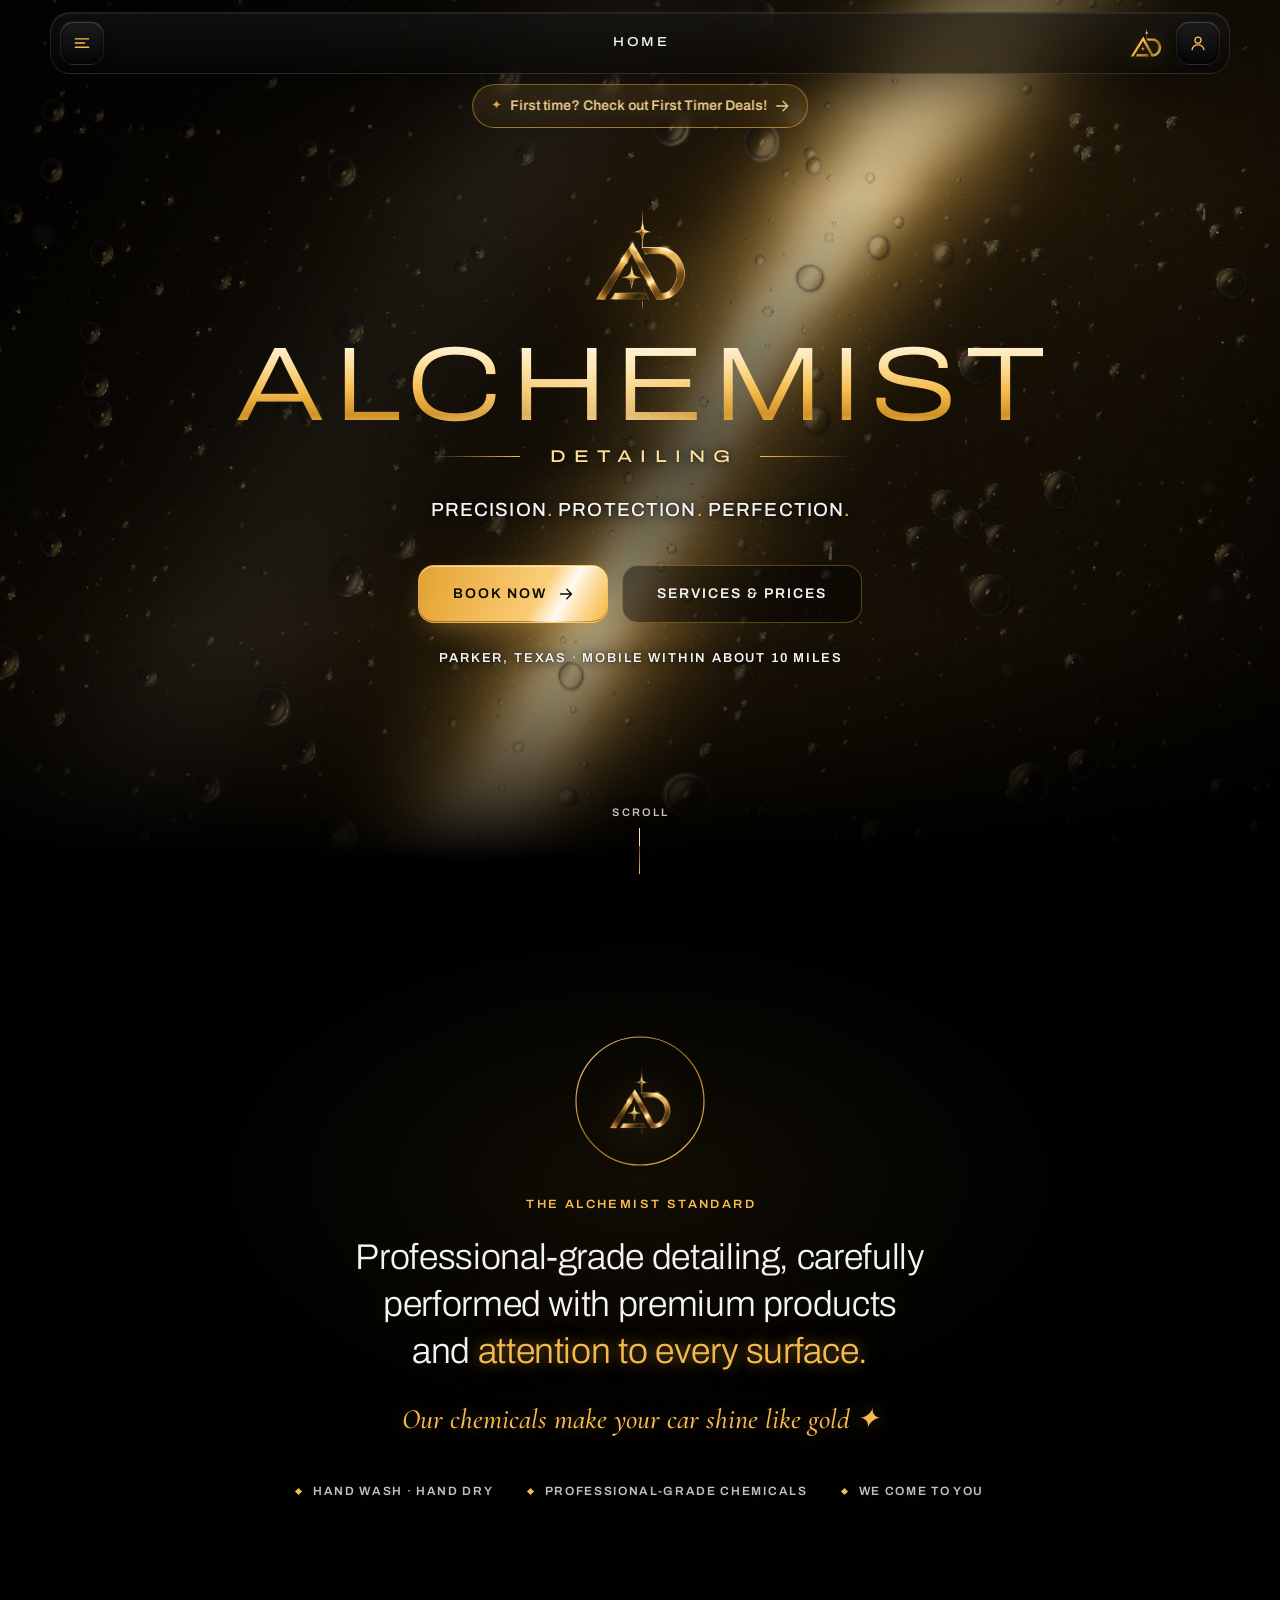
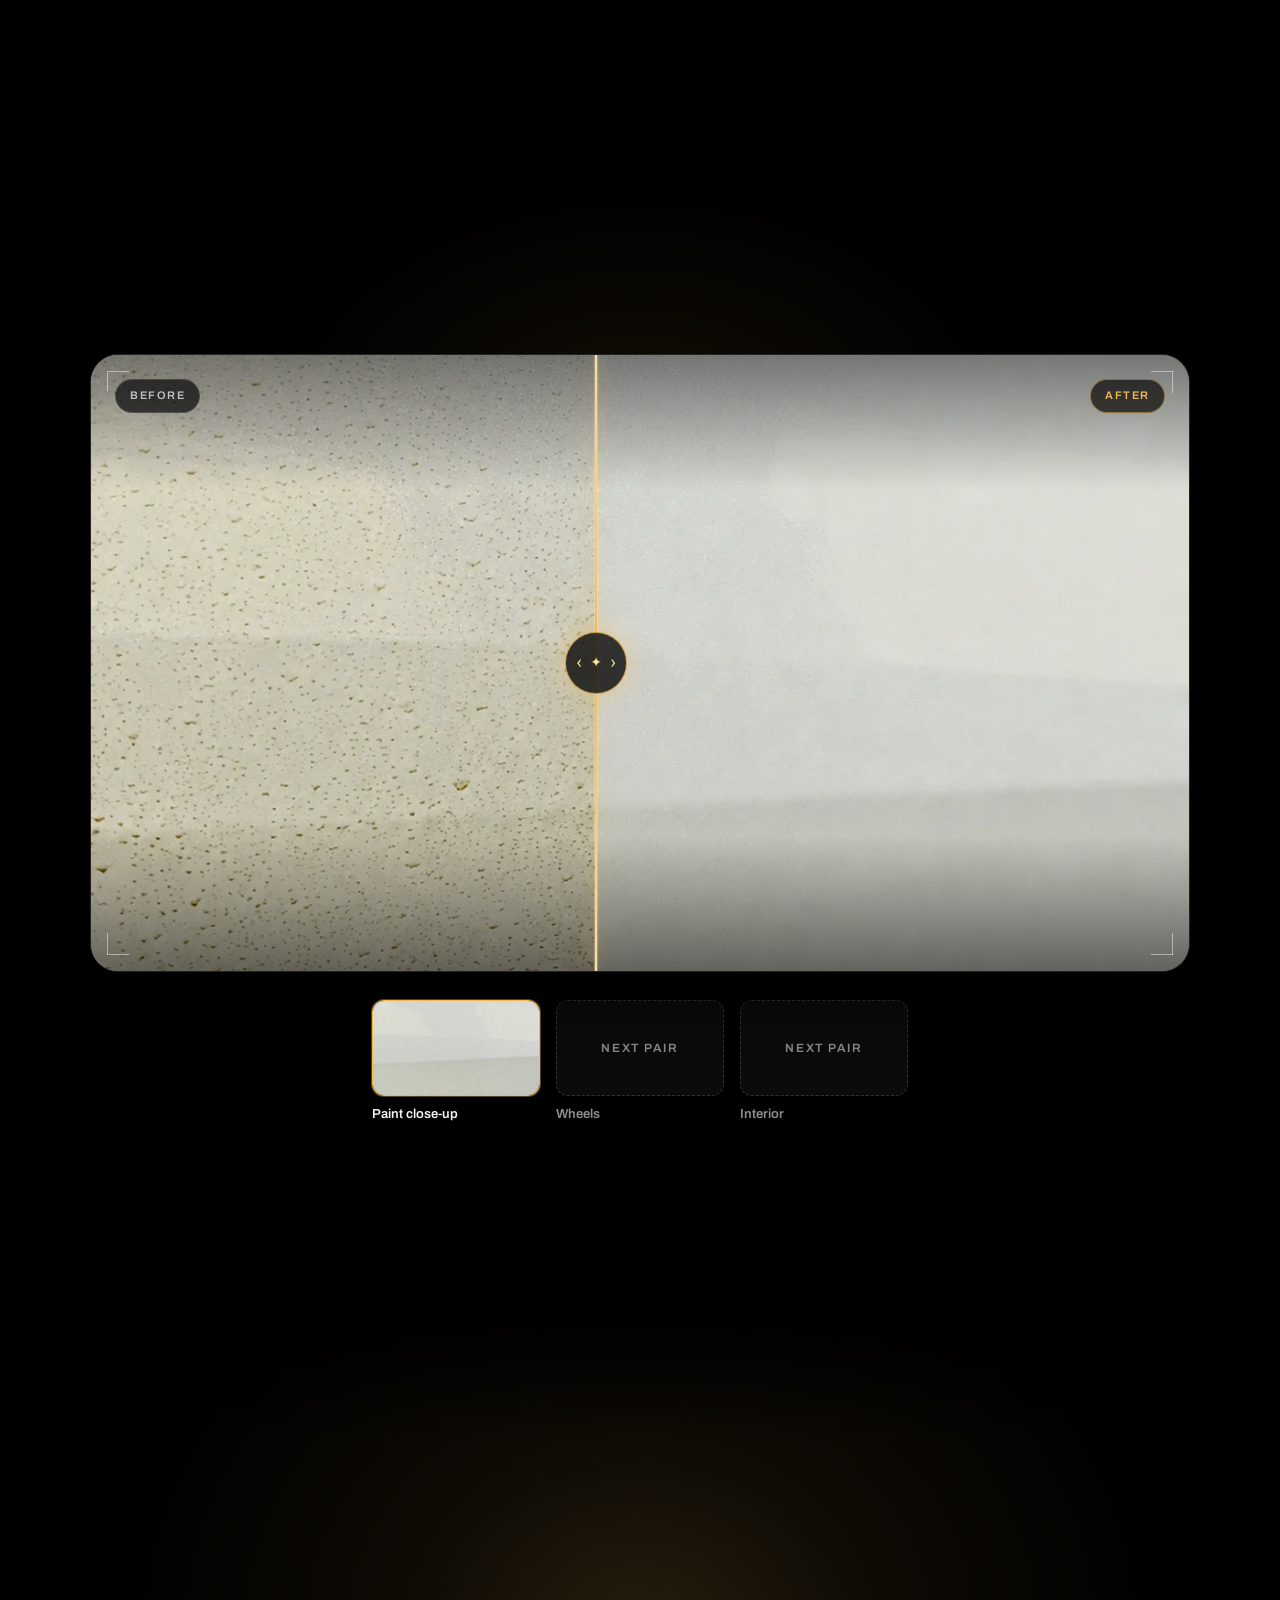
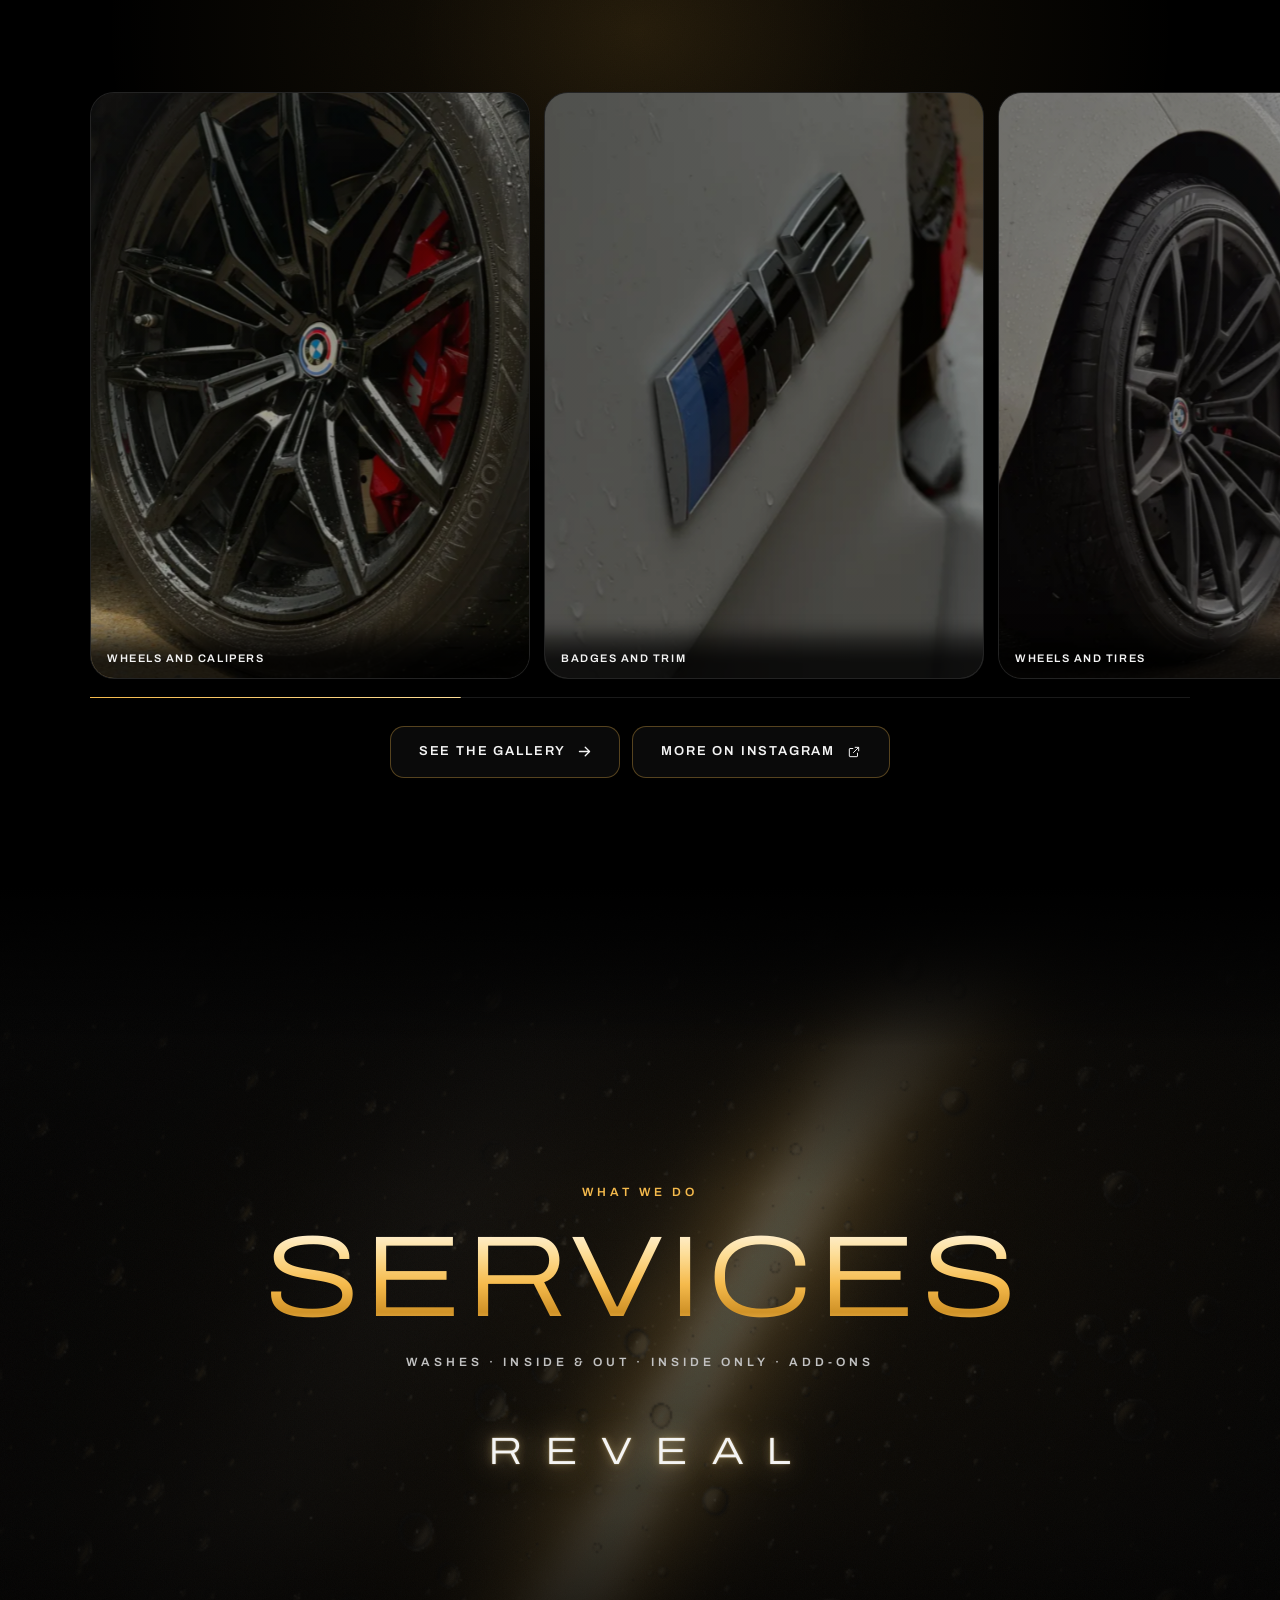
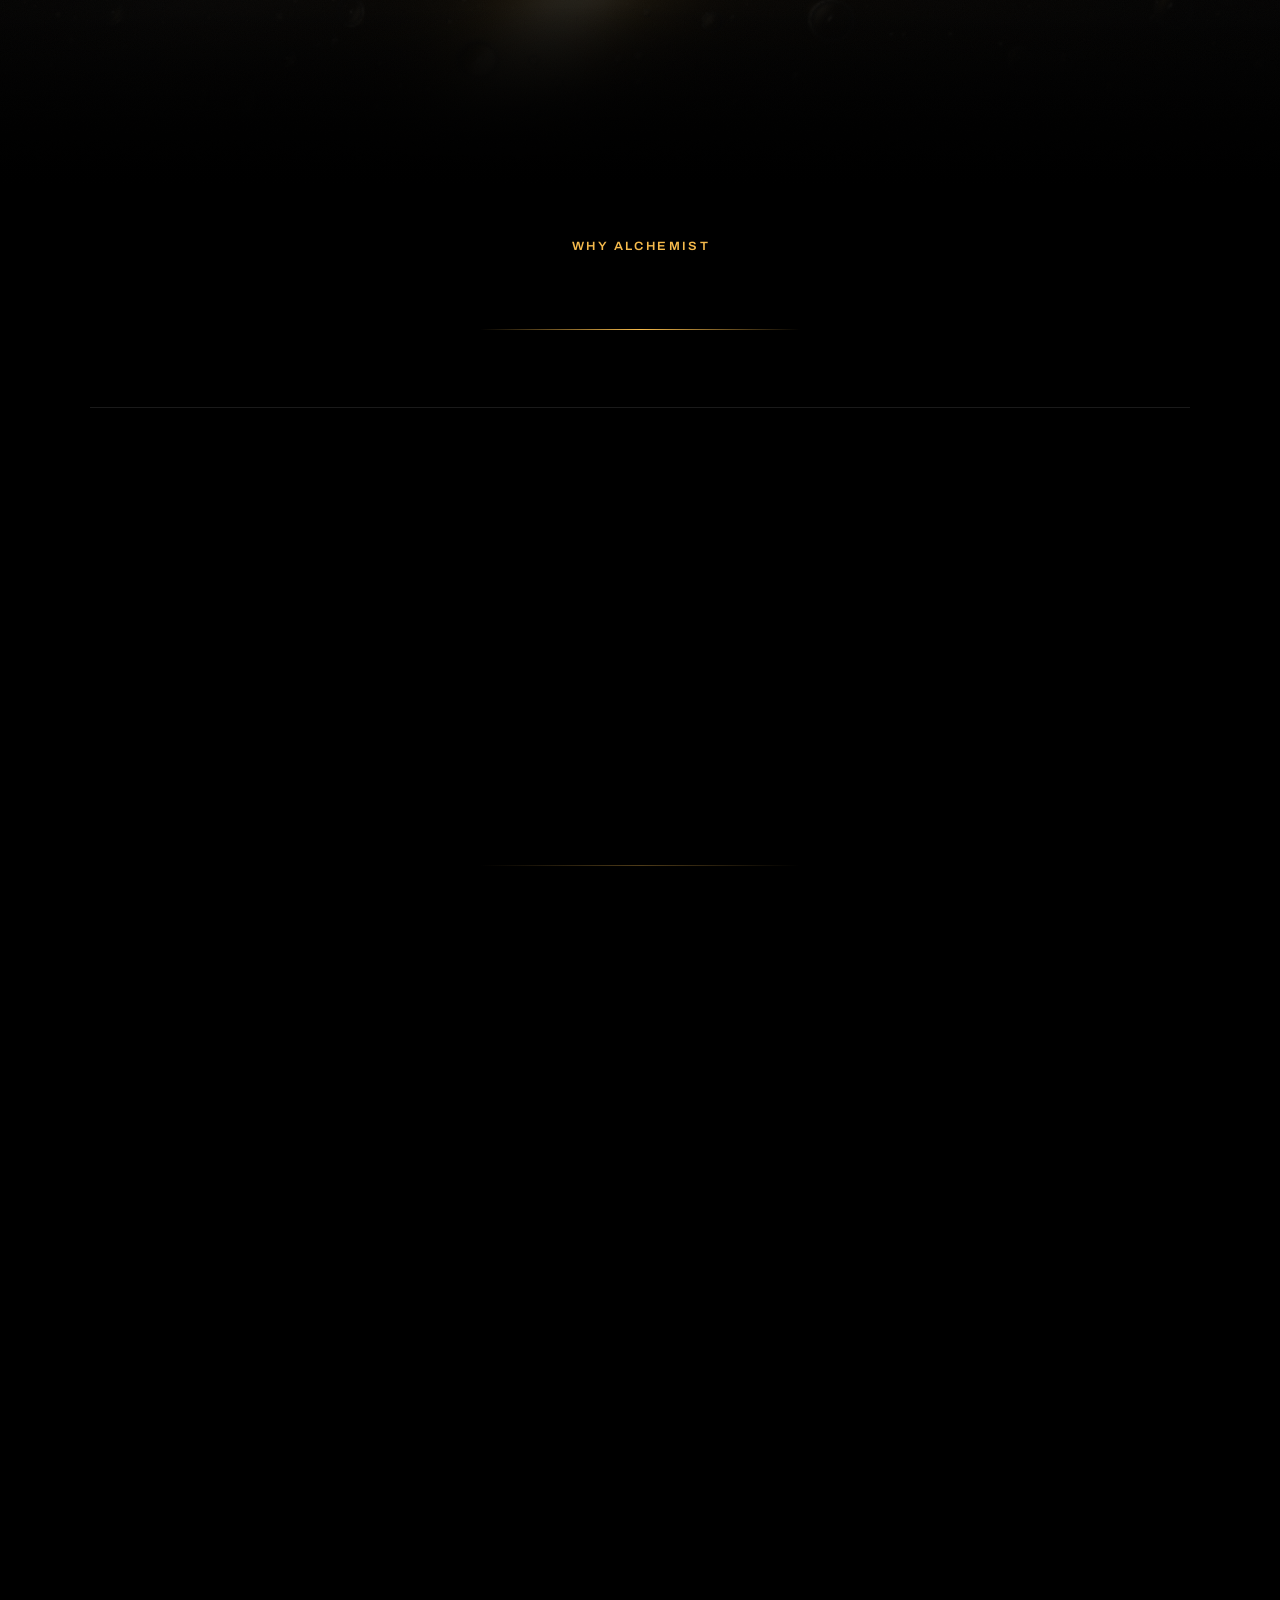
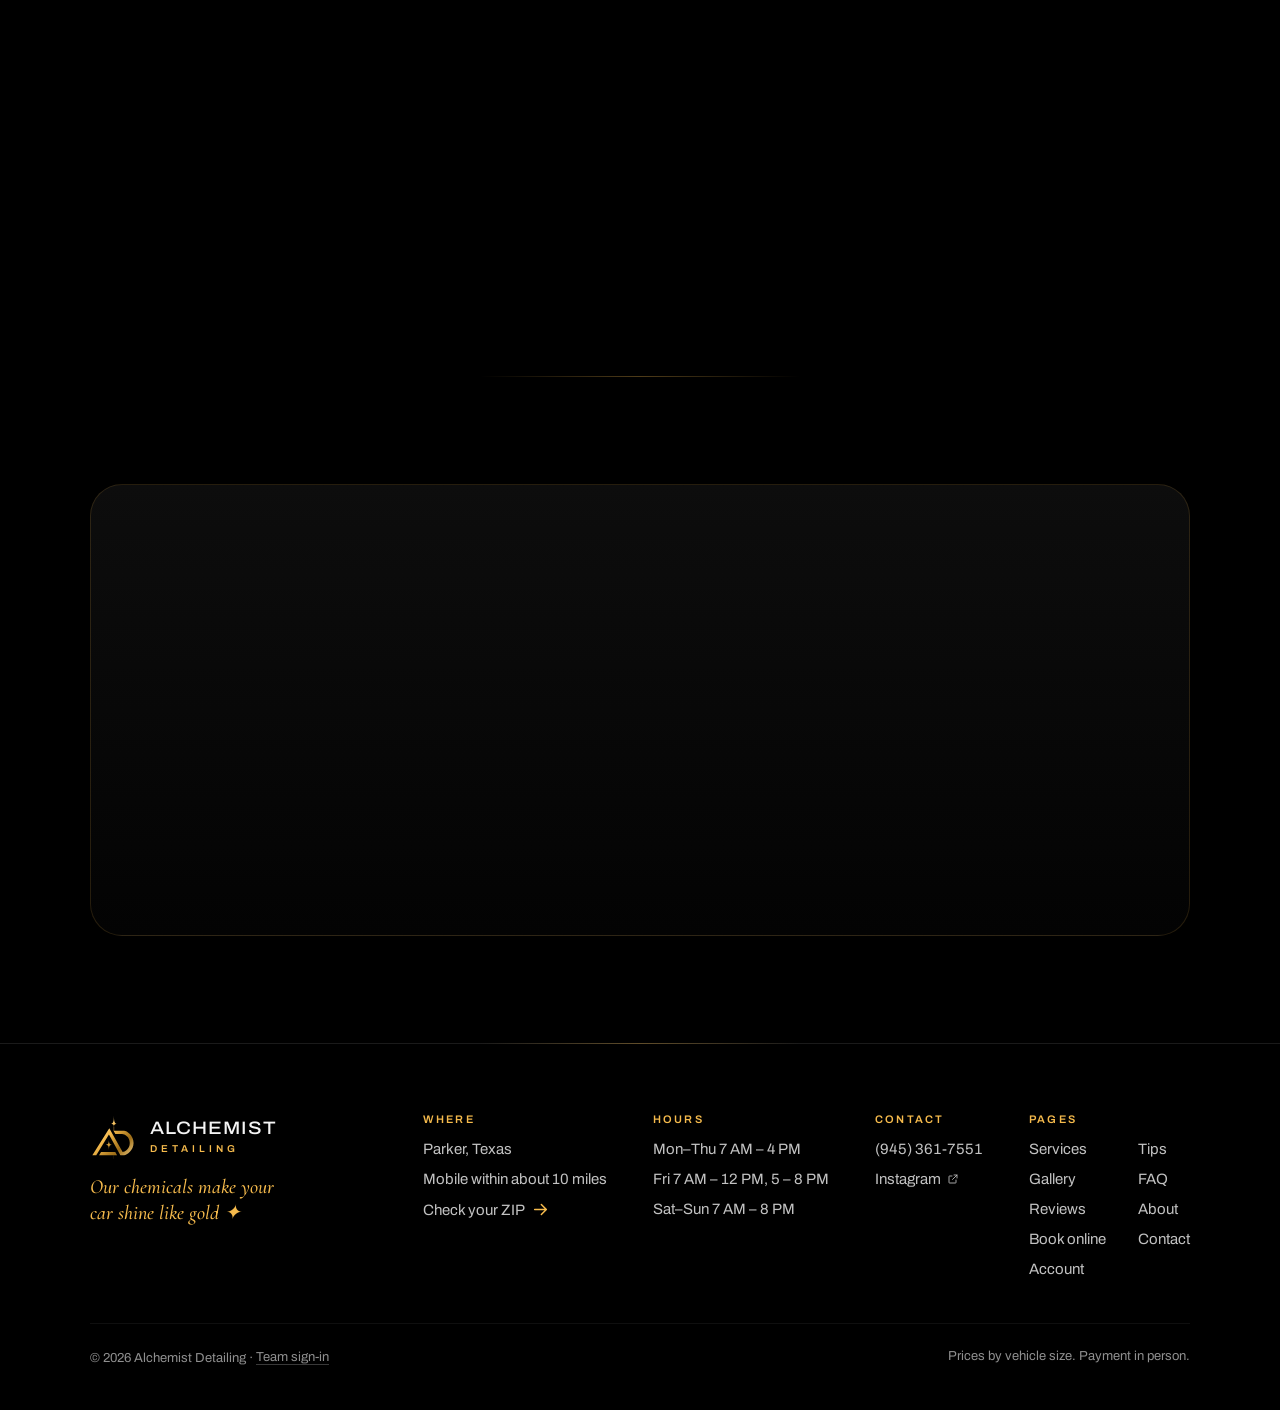
<file: site/index.html>
<!doctype html>
<html lang="en" class="no-js">
<head>
<meta charset="utf-8">
<meta name="viewport" content="width=device-width, initial-scale=1, viewport-fit=cover">
<!-- HEAD START -->
<title>Alchemist Detailing · Hand car detailing in Parker, Texas</title>
<meta name="description" content="Premium hand car detailing in Parker, Texas. Mobile within about 10 miles of Parker, or come to us.">
<link rel="preconnect" href="https://fonts.googleapis.com">
<link rel="preconnect" href="https://fonts.gstatic.com" crossorigin>
<link rel="stylesheet" href="https://fonts.googleapis.com/css2?family=Archivo:wdth,wght@100..125,300..700&family=Cormorant+Garamond:ital,wght@1,500&display=swap">
<!-- HEAD END -->
<meta name="color-scheme" content="dark light">
<meta name="theme-color" content="#000000">
<meta name="application-name" content="Alchemist Detailing">
<meta name="apple-mobile-web-app-title" content="Alchemist">
<link rel="canonical" href="https://thealchemistdetailing.com/">
<link rel="preconnect" href="https://efpzprranvgujkblnwdj.supabase.co" crossorigin>
<link rel="icon" href="favicon.ico" sizes="32x32">
<link rel="icon" href="icon.svg" type="image/svg+xml">
<link rel="apple-touch-icon" href="apple-touch-icon.png">
<link rel="manifest" href="site.webmanifest">
<meta property="og:type" content="website">
<meta property="og:site_name" content="Alchemist Detailing">
<meta property="og:locale" content="en_US">
<meta property="og:title" content="Alchemist Detailing · Hand car detailing in Parker, Texas">
<meta property="og:description" content="Premium hand car detailing in Parker, Texas. Mobile within about 10 miles of Parker, or come to us.">
<meta property="og:url" content="https://thealchemistdetailing.com/">
<meta property="og:image" content="https://thealchemistdetailing.com/img/og.jpg">
<meta property="og:image:width" content="1200">
<meta property="og:image:height" content="630">
<meta property="og:image:alt" content="Alchemist Detailing: gold monogram and wordmark on black">
<meta name="twitter:card" content="summary_large_image">
<meta name="twitter:title" content="Alchemist Detailing · Hand car detailing in Parker, Texas">
<meta name="twitter:description" content="Premium hand car detailing in Parker, Texas. Mobile within about 10 miles of Parker, or come to us.">
<meta name="twitter:image" content="https://thealchemistdetailing.com/img/og.jpg">
<meta name="twitter:image:alt" content="Alchemist Detailing: gold monogram and wordmark on black">
<script type="application/ld+json">
{
  "@context": "https://schema.org",
  "@type": ["AutoWash", "LocalBusiness"],
  "name": "Alchemist Detailing",
  "description": "Premium hand car detailing in Parker, Texas. Mobile within about 10 miles of Parker, or come to us.",
  "url": "https://thealchemistdetailing.com/",
  "telephone": "+1-945-361-7551",
  "image": "https://thealchemistdetailing.com/img/og.jpg",
  "logo": "https://thealchemistdetailing.com/icon-512.png",
  "priceRange": "$59.99 - $249.99",
  "address": { "@type": "PostalAddress", "addressLocality": "Parker", "addressRegion": "TX", "addressCountry": "US" },
  "areaServed": "Parker, Texas, and mobile within about 10 miles",
  "openingHoursSpecification": [
    { "@type": "OpeningHoursSpecification", "dayOfWeek": ["Monday", "Tuesday", "Wednesday", "Thursday"], "opens": "07:00", "closes": "16:00" },
    { "@type": "OpeningHoursSpecification", "dayOfWeek": "Friday", "opens": "07:00", "closes": "12:00" },
    { "@type": "OpeningHoursSpecification", "dayOfWeek": "Friday", "opens": "17:00", "closes": "20:00" },
    { "@type": "OpeningHoursSpecification", "dayOfWeek": ["Saturday", "Sunday"], "opens": "07:00", "closes": "20:00" }
  ],
  "sameAs": ["https://www.instagram.com/alchemy_details"]
}
</script>
<link rel="stylesheet" href="css/alchemist.css">
<script>/* before the first paint: scripts are on (the no-JS note goes), the saved light theme is applied (app.js keeps it from then on), a page opening at the top of Home or Services has its hero or header under the bar (html.top-dark, until app.js's observer answers), every address but the public domain (the test site, previews, a local copy) stays out of search, a page opened directly at another page than Home keeps Home and the bar's name unseen until app.js shows that page (html.deep; let go after 3s should no script run), and the hero intro (html.ready, normally app.js's two frames after the hero starts) is let go after 1.5s should a script be slow */(function(d,h){h.classList.remove('no-js');if(/^(services|book|appointments|reviews|tips|faq|about|contact|account|admin|team|gallery)$/.test(location.hash.slice(1).split('-')[0])){h.classList.add('deep');setTimeout(function(){h.classList.remove('deep')},3000)}try{if(localStorage.getItem('ad.theme')==='light'){h.setAttribute('data-theme','light');var m=d.querySelector('meta[name="theme-color"]');if(m)m.content='#f8f5ee'}}catch(e){}if(/^#?(home|services)?$/.test(location.hash))h.classList.add('top-dark');if(!/^(www\.)?thealchemistdetailing\.com$/.test(location.hostname)){var r=d.createElement('meta');r.name='robots';r.content='noindex,nofollow';d.head.appendChild(r)}setTimeout(function(){h.classList.add('ready')},1500)})(document,document.documentElement);</script>
</head>
<body>
<!-- BODY START -->
<a class="skip" href="#main">Skip to content</a>
<svg width="0" height="0" style="position:absolute" aria-hidden="true" focusable="false">
  <defs>
    <!-- the small mark's gold is the palette's (--gold-pale, --gold, --gold-deep, --gold-hi); light mode deepens the stops in the CSS -->
    <linearGradient id="adGold" x1="0" y1="0" x2="1" y2="1">
      <stop offset="0" stop-color="#fff6dc"/><stop offset=".42" stop-color="#f5ba4c"/><stop offset=".72" stop-color="#9c6c16"/><stop offset="1" stop-color="#fddd97"/>
    </linearGradient>
    <linearGradient id="ringGrad" x1="0" y1="0" x2="1" y2="1">
      <stop offset="0" stop-color="#fad07f"/><stop offset=".5" stop-color="#9c6c16"/><stop offset="1" stop-color="#f7c464"/>
    </linearGradient>
    <symbol id="ad-mark" viewBox="0 20 570 590">
      <path fill="url(#adGold)" d="M20.2 547.5 L237.6 201.5 L408.5 508.0 C433.8 508.0 500.0 473.5 500.0 393.0 C500.0 312.5 433.8 278.0 402.0 278.0 L315.0 278.0 L291.5 236.0 L427.0 236.0 C463.6 236.0 549.0 298.3 549.0 391.7 C549.0 485.2 463.6 547.5 427.0 547.5 L379.4 547.5 L232.8 282.0 L70.3 547.5 Z M131.5 508.0 L314.5 508.0 L336.5 547.5 L106.6 547.5 Z M297.0 36.0 C297.0 124.0 306.4 146.0 344.0 146.0 C306.4 146.0 297.0 155.2 297.0 192.0 C297.0 155.2 287.2 146.0 248.0 146.0 C287.2 146.0 297.0 124.0 297.0 36.0 Z M232.5 348.0 C232.5 401.6 242.8 415.0 284.0 415.0 C242.8 415.0 232.5 429.4 232.5 487.0 C232.5 429.4 221.8 415.0 179.0 415.0 C221.8 415.0 232.5 401.6 232.5 348.0 Z M294.6 180 L299.4 180 L299.4 238 L294.6 238 Z M295.6 553 L298.4 553 L297.6 596 L296.4 596 Z"/>
    </symbol>
  </defs>
</svg>

<header class="topbar" id="topbar">
  <div class="bar">
    <span class="bar-light" aria-hidden="true"><i></i></span>
    <div class="bar-left">
      <button class="icon-btn" id="menuBtn" type="button" aria-label="Open menu" aria-expanded="false" aria-controls="menu">
        <span class="ring"></span>
        <svg viewBox="0 0 24 24" width="20" height="20" aria-hidden="true"><path d="M4 7h16M4 12h11M4 17h16" fill="none" stroke="currentColor" stroke-width="1.7" stroke-linecap="round"/></svg>
      </button>
      <!-- Back (app.js): the page the visitor came from, at the place they left it; shown once the script runs -->
      <button class="icon-btn bar-back" id="barBack" type="button" hidden>
        <span class="ring"></span>
        <svg viewBox="0 0 24 24" width="16" height="16" aria-hidden="true"><path d="M19 12H5.5M11 6l-6 6 6 6" fill="none" stroke="currentColor" stroke-width="1.7" stroke-linecap="round" stroke-linejoin="round"/></svg>
        <span class="bar-back-word">Back</span>
      </button>
    </div>
    <div class="page-name" id="pageName" aria-live="polite"><span>Home</span></div>
    <div class="bar-right">
      <a class="brand-link" href="#home" aria-label="Alchemist Detailing home"><svg aria-hidden="true"><use href="#ad-mark"/></svg></a>
      <a class="icon-btn bar-acct" href="#account" aria-label="Your account">
        <span class="ring"></span>
        <svg viewBox="0 0 24 24" width="20" height="20" aria-hidden="true"><g fill="none" stroke="currentColor" stroke-width="1.6" stroke-linecap="round"><circle cx="12" cy="8.6" r="3.6"/><path d="M4.8 20c.9-3.8 3.7-5.8 7.2-5.8s6.3 2 7.2 5.8"/></g></svg>
      </a>
      <!-- a phone, upright or on its side: one tap calls (CSS: shown in the account icon's place). The menu's call
           drawing, its viewBox shifted so it sits in the button where the person icon sits in its own -->
      <a class="icon-btn bar-call" href="tel:+19453617551" aria-label="Call (945) 361-7551">
        <span class="ring"></span>
        <svg viewBox="-.25 -2.25 24 24" width="20" height="20" aria-hidden="true"><path d="M6.6 3.8l2.3-.4 1.6 3.9-1.8 1.3a11 11 0 0 0 4.7 4.7l1.3-1.8 3.9 1.6-.4 2.3a2 2 0 0 1-2 1.7A15.6 15.6 0 0 1 4.9 5.8a2 2 0 0 1 1.7-2z" fill="none" stroke="currentColor" stroke-width="1.6" stroke-linejoin="round"/></svg>
      </a>
    </div>
  </div>
</header>
<noscript><div class="nojs-note" role="note"><b>JavaScript is off in your browser.</b> The menu and online booking need it. You can still call <a href="tel:+19453617551" class="tnum">(945) 361-7551</a> to book.</div></noscript>

<div class="scrim" id="scrim"></div>
<div class="menu" id="menu" role="dialog" aria-modal="true" aria-label="Menu" aria-hidden="true">
  <div class="menu-head">
    <a class="menu-brand" href="#home"><svg aria-hidden="true"><use href="#ad-mark"/></svg><span><b>Alchemist</b><small>Detailing</small></span></a>
    <button class="icon-btn menu-close" id="menuClose" type="button" aria-label="Close menu">
      <span class="ring"></span>
      <svg viewBox="0 0 24 24" aria-hidden="true"><path d="M6 6l12 12M18 6L6 18" fill="none" stroke="currentColor" stroke-width="1.7" stroke-linecap="round"/></svg>
    </button>
  </div>
  <nav aria-label="Pages">
    <a href="#home" style="--i:0"><span>Home</span></a>
    <a href="#services" style="--i:1"><span>Services</span></a>
    <a href="#gallery" style="--i:2"><span>Gallery</span></a>
    <a href="#book" style="--i:3"><span>Book Now</span></a>
    <a href="#appointments" style="--i:4"><span>Appointments</span></a>
    <a href="#reviews" style="--i:5"><span>Reviews</span></a>
    <a href="#tips" style="--i:6"><span>Tips</span></a>
    <a href="#faq" style="--i:7"><span>FAQ</span></a>
    <a href="#about" style="--i:8"><span>About</span></a>
    <a href="#contact" style="--i:9"><span>Contact</span></a>
    <a href="#account" style="--i:10" class="sep"><span>Account</span></a>
    <a href="#team" style="--i:11" class="team-door" id="teamDoor" hidden><span>My jobs <small class="team-tag">Team</small></span></a>
  </nav>
  <div class="menu-foot" style="--i:11">
    <a class="btn btn-gold shine" href="#book">Book Now <span class="arrow" aria-hidden="true">→</span></a>
    <div class="menu-sub">
      <button class="theme-btn" id="themeBtn" type="button"><svg viewBox="0 0 24 24" width="16" height="16" aria-hidden="true"><g class="sun" fill="none" stroke="currentColor" stroke-width="1.5" stroke-linecap="round"><path d="M12 3v2M12 19v2M3 12h2M19 12h2M5.6 5.6l1.4 1.4M17 17l1.4 1.4M5.6 18.4L7 17M17 7l1.4-1.4"/><circle cx="12" cy="12" r="4"/></g><path class="moon" d="M14.6 3.4a8.2 8.2 0 1 0 6 12.1A7 7 0 0 1 14.6 3.4z" fill="none" stroke="currentColor" stroke-width="1.5" stroke-linejoin="round"/></svg><span>Light mode</span></button>
      <a class="call tnum" href="tel:+19453617551"><svg viewBox="0 0 24 24" width="16" height="16" aria-hidden="true"><path d="M6.6 3.8l2.3-.4 1.6 3.9-1.8 1.3a11 11 0 0 0 4.7 4.7l1.3-1.8 3.9 1.6-.4 2.3a2 2 0 0 1-2 1.7A15.6 15.6 0 0 1 4.9 5.8a2 2 0 0 1 1.7-2z" fill="none" stroke="currentColor" stroke-width="1.5" stroke-linejoin="round"/></svg>(945) 361-7551</a>
    </div>
    <a class="switch-side" id="switchSide" href="#admin-requests" aria-label="Switch sides, to Requests" hidden><svg viewBox="0 0 24 24" width="16" height="16" aria-hidden="true"><path d="M4 8h15M15.5 4.5L19 8l-3.5 3.5M20 16H5M8.5 12.5L5 16l3.5 3.5" fill="none" stroke="currentColor" stroke-width="1.5" stroke-linecap="round" stroke-linejoin="round"/></svg><span>Switch sides</span><small class="team-tag">Requests</small></a>
  </div>
</div>

<main id="main" tabindex="-1">

<!-- ================================================================ HOME -->
<div class="view" data-view="home">

  <section class="hero" id="top" aria-label="Alchemist Detailing">
    <canvas class="hero-gl" id="heroGl" aria-hidden="true"></canvas>
    <!-- the First Timer Deals' gold line, at the top (owner, Nov 18: "on the top"): placed over the hero, taking no room,
         shown by services.js only while get_first_visit_offer says the deals run -->
    <a class="deals-banner hero-deals" href="#services-deals" data-deals-banner hidden><span class="offer-mark" aria-hidden="true">✦</span><span>First time? Check out First Timer Deals!</span><span class="arrow" aria-hidden="true">→</span></a>
    <div class="hero-inner">
      <span class="hero-mono" data-in style="--d:0"><img class="hero-mark" src="img/mono-metallic.webp" alt="" width="547" height="601" fetchpriority="high"></span>
      <h1 data-in style="--d:140"><span class="l1 gold-text">Alchemist</span><span class="l2" data-in style="--d:1000">Detailing</span></h1>
      <p class="sub" data-in style="--d:1180">Precision<i>.</i> Protection<i>.</i> Perfection<i>.</i></p>
      <div class="actions" data-in style="--d:1200">
        <a class="btn btn-lg btn-gold shine" href="#book">Book Now <span class="arrow" aria-hidden="true">→</span></a>
        <a class="btn btn-lg btn-glass" href="#services" data-scroll="services">Services &amp; prices</a>
      </div>
      <p class="place" data-in style="--d:1360"><span>Parker, Texas</span> <span>Mobile within about 10 miles</span></p>
    </div>
    <a class="scroll-cue" href="#home" data-scroll="standard" aria-label="Scroll down" data-in style="--d:1540">Scroll<span></span></a>
  </section>

  <section class="section standard" id="standard">
    <div class="wrap">
      <div class="emblem" data-reveal>
        <svg class="circle" viewBox="0 0 132 132" aria-hidden="true"><circle cx="66" cy="66" r="64"/></svg>
        <img src="img/mono-metallic.webp" alt="" width="547" height="601">
      </div>
      <h2 class="eyebrow">The Alchemist Standard</h2>
      <p class="statement">Professional-grade detailing, carefully performed with premium products and <em>attention to every surface.</em></p>
      <p class="script">Our chemicals make your car shine like gold ✦</p>
      <div class="facts"><span>Hand wash · hand dry</span><span>Professional-grade chemicals</span><span>We come to you</span></div>
    </div>
  </section>

  <!-- Before and after, then our work, both above the services (the owner, Nov 28: "seen before the services"). gallery.js mounts the
       slider into #homeTmBox once the menu has answered; the section stays hidden until then (and on the live site it has
       a real before photo, so it shows). -->
  <section class="section home-tm" id="homeTm" hidden><div class="wrap" id="homeTmBox"></div></section>

  <section class="section work" id="work" aria-labelledby="workTitle">
    <div class="wrap">
      <div class="section-head">
        <p class="eyebrow">Our work</p>
        <h2 class="display" id="workTitle">Finished, up close</h2>
        <p>Real details. Every picture is ours.</p>
        <span class="rule" data-reveal></span>
        <div class="work-nav">
          <button class="icon-btn" id="workPrev" type="button" aria-label="Previous photos" aria-controls="workStrip"><span class="ring"></span><svg viewBox="0 0 24 24" aria-hidden="true"><path d="M14.5 6l-6 6 6 6" fill="none" stroke="currentColor" stroke-width="1.7" stroke-linecap="round" stroke-linejoin="round"/></svg></button>
          <button class="icon-btn" id="workNext" type="button" aria-label="Next photos" aria-controls="workStrip"><span class="ring"></span><svg viewBox="0 0 24 24" aria-hidden="true"><path d="M9.5 6l6 6-6 6" fill="none" stroke="currentColor" stroke-width="1.7" stroke-linecap="round" stroke-linejoin="round"/></svg></button>
        </div>
      </div>
    </div>
    <div class="work-strip" id="workStrip" role="list">
      <figure class="work-item" role="listitem" data-key="brake"><button class="work-btn" type="button" aria-label="Open photo: Wheels and calipers"><img src="img/work/brake-600.webp" srcset="img/work/brake-600.webp 600w, img/work/brake-1200.webp 1200w" sizes="(max-width: 720px) 72vw, 360px" alt="Cleaned black wheel with a red brake caliper" width="600" height="800" loading="lazy" decoding="async"></button><figcaption>Wheels and calipers</figcaption></figure>
      <figure class="work-item" role="listitem" data-key="badge"><button class="work-btn" type="button" aria-label="Open photo: Badges and trim"><img src="img/work/badge-600.webp" srcset="img/work/badge-600.webp 600w, img/work/badge-1200.webp 1200w" sizes="(max-width: 720px) 72vw, 360px" alt="M2 badge on wet white paint" width="600" height="800" loading="lazy" decoding="async"></button><figcaption>Badges and trim</figcaption></figure>
      <figure class="work-item" role="listitem" data-key="wheel"><button class="work-btn" type="button" aria-label="Open photo: Wheels and tires"><img src="img/work/wheel-600.webp" srcset="img/work/wheel-600.webp 600w, img/work/wheel-1200.webp 1200w" sizes="(max-width: 720px) 72vw, 360px" alt="Rear wheel and arch after cleaning" width="600" height="800" loading="lazy" decoding="async"></button><figcaption>Wheels and tires</figcaption></figure>
      <figure class="work-item" role="listitem" data-key="lip"><button class="work-btn" type="button" aria-label="Open photo: Carbon care"><img src="img/work/lip-600.webp" srcset="img/work/lip-600.webp 600w, img/work/lip-1200.webp 1200w" sizes="(max-width: 720px) 72vw, 360px" alt="Carbon-fibre front lip with water beading" width="600" height="800" loading="lazy" decoding="async"></button><figcaption>Carbon care</figcaption></figure>
      <figure class="work-item" role="listitem" data-key="side"><button class="work-btn" type="button" aria-label="Open photo: Every panel"><img src="img/work/side-600.webp" srcset="img/work/side-600.webp 600w, img/work/side-1200.webp 1200w" sizes="(max-width: 720px) 72vw, 360px" alt="Side skirt and carbon trim after a wash" width="600" height="800" loading="lazy" decoding="async"></button><figcaption>Every panel</figcaption></figure>
      <figure class="work-item" role="listitem" data-key="vent"><button class="work-btn" type="button" aria-label="Open photo: Beading on carbon"><img src="img/work/vent-600.webp" srcset="img/work/vent-600.webp 600w, img/work/vent-1200.webp 1200w" sizes="(max-width: 720px) 72vw, 360px" alt="Water beading on a carbon-fibre hood vent after a wash" width="600" height="800" loading="lazy" decoding="async"></button><figcaption>Beading on carbon</figcaption></figure>
      <figure class="work-item" role="listitem" data-key="front"><button class="work-btn" type="button" aria-label="Open photo: Exterior detail"><img src="img/work/front-600.webp" srcset="img/work/front-600.webp 600w, img/work/front-1200.webp 1200w" sizes="(max-width: 720px) 72vw, 360px" alt="Front of a white BMW M2 after an exterior detail" width="600" height="800" loading="lazy" decoding="async"></button><figcaption>Exterior detail</figcaption></figure>
      <figure class="work-item" role="listitem" data-key="mirror"><button class="work-btn" type="button" aria-label="Open photo: Water beading"><img src="img/work/mirror-600.webp" srcset="img/work/mirror-600.webp 600w, img/work/mirror-1200.webp 1200w" sizes="(max-width: 720px) 72vw, 360px" alt="Water beading on a side mirror" width="600" height="800" loading="lazy" decoding="async"></button><figcaption>Water beading</figcaption></figure>
    </div>
    <div class="wrap"><div class="work-progress" id="workProgress" aria-hidden="true"><i></i></div></div>
    <div class="wrap work-foot">
      <a class="btn btn-glass" href="#gallery">See the gallery <span class="arrow" aria-hidden="true">→</span></a>
      <a class="btn btn-glass" href="https://www.instagram.com/alchemy_details" target="_blank" rel="noopener" aria-label="More on Instagram (opens in a new tab)">More on Instagram <svg class="ext" viewBox="0 0 24 24" aria-hidden="true"><path d="M14 4h6v6M20 4l-9 9M18 14v5a1 1 0 0 1-1 1H5a1 1 0 0 1-1-1V7a1 1 0 0 1 1-1h5" fill="none" stroke="currentColor" stroke-width="1.7" stroke-linecap="round" stroke-linejoin="round"/></svg></a>
    </div>
  </section>

  <section class="wash" id="wash" aria-labelledby="svcTitle">
    <div class="wash-stage" id="washStage">
      <div class="floor" aria-hidden="true"></div>
      <canvas class="wash-bg" id="washBg" data-art="gloss" data-t="10.25" data-k="0.5" aria-hidden="true"></canvas>
      <div class="wash-shade" aria-hidden="true"></div>
      <div class="wash-title" id="washTitle">
        <p class="eyebrow" aria-hidden="true">What we do</p>
        <p class="display gold-text big" aria-hidden="true">Services</p>
        <p class="kinds" aria-hidden="true">Washes · Inside &amp; out · Inside only · Add-ons</p>
        <!-- a press plays the wash (foam.js); without WebGL, without JavaScript or under less motion this is not shown and the services are simply there -->
        <button class="reveal-btn" id="revealBtn" type="button"><canvas class="reveal-dust" id="revealDust" aria-hidden="true"></canvas><span class="reveal-word">Reveal<span class="sr-only"> the services</span></span></button>
      </div>
      <div class="wash-services" id="washServices">
        <div class="wrap" id="svcWrap">
          <div class="svc-head" data-enter="head">
            <div><p class="eyebrow">Services</p><h2 class="display" id="svcTitle">Choose your finish</h2></div>
            <p><span class="lead-s">Professional-grade products, finished by hand.</span> <span class="lead-s">Priced by size: <span data-size-name="short">Car</span> shown.</span></p>
          </div>
          <div class="svc-grid">
            <a class="svc-card" data-enter="up" href="#services-exterior">
              <img class="photo" src="img/work/card-exterior.webp" alt="" width="720" height="960" loading="lazy" decoding="async">
              <span class="au-band" aria-hidden="true"></span>
              <svg class="icon" viewBox="0 0 24 24" aria-hidden="true"><g fill="none" stroke="currentColor" stroke-width="1.3" stroke-linecap="round" stroke-linejoin="round"><path d="M12 3.5c3.2 4.1 5.5 7.3 5.5 10.2a5.5 5.5 0 0 1-11 0C6.5 10.8 8.8 7.6 12 3.5z"/><path d="M9.4 14.2a2.7 2.7 0 0 0 2.6 2.6"/></g></svg>
              <span class="kind">Washes</span>
              <span class="from"><span data-size-name="short">Car</span> <span class="price tnum" data-price="basic_wash">$59.99</span></span>
              <p class="desc">Basic Wash or Hand Wash: foam, a two-bucket hand wash and a hand dry.</p>
              <span class="go"><span>Explore<span class="go-k"> Washes</span></span><span class="arrow" aria-hidden="true">→</span></span>
            </a>
            <a class="svc-card" data-enter="side" href="#services-interior">
              <canvas class="art" data-art="leather" data-t="10.6" data-k="1" aria-hidden="true"></canvas>
              <span class="au-band" aria-hidden="true"></span>
              <svg class="icon" viewBox="0 0 24 24" aria-hidden="true"><g fill="none" stroke="currentColor" stroke-width="1.3" stroke-linecap="round" stroke-linejoin="round"><path d="M8 3.5h5.5a1.5 1.5 0 0 1 1.5 1.6l-.6 7.4H9.3L7.4 5.3A1.5 1.5 0 0 1 8 3.5z"/><path d="M8.6 12.5h8.1a1.6 1.6 0 0 1 1.5 2.1l-.9 2.9H8.2l-1.1-3.1a1.4 1.4 0 0 1 1.5-1.9z"/><path d="M9 17.5l-1 3M16.3 17.5l1 3"/></g></svg>
              <span class="kind">Inside only</span>
              <span class="from"><span data-size-name="short">Car</span> <span class="price tnum" data-price="interior_clean">$75</span></span>
              <p class="desc">Vacuum, wipe-down and glass. The Interior Detail adds shampoo, steam and leather care.</p>
              <span class="go"><span>Explore<span class="go-k"> Inside only</span></span><span class="arrow" aria-hidden="true">→</span></span>
            </a>
            <a class="svc-card" data-enter="grow" href="#services-bundles">
              <img class="photo" src="img/work/card-bundles.webp" alt="" width="720" height="960" loading="lazy" decoding="async">
              <span class="au-band" aria-hidden="true"></span>
              <svg class="icon" viewBox="0 0 24 24" aria-hidden="true"><g fill="none" stroke="currentColor" stroke-width="1.3" stroke-linecap="round" stroke-linejoin="round"><path d="M12 3.8l8.2 4.4L12 12.6 3.8 8.2z"/><path d="M3.8 12.1L12 16.5l8.2-4.4"/><path d="M3.8 16L12 20.4l8.2-4.4"/></g></svg>
              <span class="kind">Inside &amp; out</span>
              <span class="from"><span data-size-name="short">Car</span> <span class="price tnum" data-price="inside_out">$114.99</span></span>
              <p class="desc">The wash and the inside together, for less than booking them apart.</p>
              <span class="go"><span>Explore<span class="go-k"> Inside &amp; out</span></span><span class="arrow" aria-hidden="true">→</span></span>
            </a>
            <a class="svc-card" data-enter="fade" href="#services-protection">
              <img class="photo" src="img/work/card-protection.webp" alt="" width="720" height="960" loading="lazy" decoding="async">
              <span class="au-band" aria-hidden="true"></span>
              <svg class="icon" viewBox="0 0 24 24" aria-hidden="true"><g fill="none" stroke="currentColor" stroke-width="1.3" stroke-linecap="round" stroke-linejoin="round"><path d="M12 3.3l7 2.6v5.4c0 4.6-3 8.1-7 9.5-4-1.4-7-4.9-7-9.5V5.9z"/><path d="M8.8 12.2l2.2 2.2 4.3-4.6"/></g></svg>
              <span class="kind">Add-ons</span>
              <span class="from"><span class="price tnum" data-price="film_care">$15</span> to <span class="price tnum" data-price="engine_bay">$50</span></span>
              <span class="svc-with">Added to a service</span>
              <p class="desc">Wheels and tire shine, gloss wax foam, engine bay, film care, leather care, stains.</p>
              <span class="go"><span>Explore<span class="go-k"> Add-ons</span></span><span class="arrow" aria-hidden="true">→</span></span>
            </a>
          </div>
          <p class="svc-note" data-enter="note">Launch prices while we earn our first reviews. We come to you or you come to us: the same price.</p>
        </div>
      </div>
      <div class="cannon" id="cannon" aria-hidden="true">
        <img src="img/cannon.webp" alt="" width="1400" height="738" loading="lazy" fetchpriority="low" decoding="async">
        <i id="nozTip" style="left: 99.4%; top: 8.4%"></i><i id="nozBack" style="left: 70%; top: 8.4%"></i>
      </div>
      <canvas class="foam-gl" id="foamGl" aria-hidden="true"></canvas>
    </div>
  </section>

  <section class="section why" id="why">
    <div class="wrap">
      <div class="section-head">
        <p class="eyebrow">Why Alchemist</p>
        <h2 class="display">Done properly, by hand</h2>
        <div class="rule" data-reveal></div>
      </div>
      <div class="why-grid">
        <div class="why-item">
          <svg viewBox="0 0 24 24" aria-hidden="true"><g fill="none" stroke="currentColor" stroke-width="1.3" stroke-linecap="round" stroke-linejoin="round"><path pathLength="1" d="M12 21s-6.5-5.8-6.5-11a6.5 6.5 0 0 1 13 0c0 5.2-6.5 11-6.5 11z"/><path pathLength="1" d="M14.4 10a2.4 2.4 0 1 1-4.8 0a2.4 2.4 0 1 1 4.8 0z"/></g></svg>
          <h3>We come to you</h3>
          <p>Mobile detailing within about 10 miles of Parker, or bring your car to us in Parker. For mobile service, we use your outdoor water faucet and a power outlet.</p>
        </div>
        <div class="why-item">
          <svg viewBox="0 0 24 24" aria-hidden="true"><g fill="none" stroke="currentColor" stroke-width="1.3" stroke-linecap="round" stroke-linejoin="round"><path pathLength="1" d="M9.5 3.5h5M10.5 3.5v5.2L5.6 17.4a2.2 2.2 0 0 0 1.9 3.1h9a2.2 2.2 0 0 0 1.9-3.1l-4.9-8.7V3.5"/><path pathLength="1" d="M7.8 14.5h8.4"/></g></svg>
          <h3>Professional products</h3>
          <p>Koch-Chemie Green Star and Gentle Snow Foam for the wash, Pol Star on plastics and leather, Gummifix on door seals, and a sealant foam in the Full Detail.</p>
        </div>
        <div class="why-item">
          <svg viewBox="0 0 24 24" aria-hidden="true"><g fill="none" stroke="currentColor" stroke-width="1.3" stroke-linecap="round" stroke-linejoin="round"><path pathLength="1" d="M3.8 12.6V4.8a1 1 0 0 1 1-1h7.8l7.6 7.6a1.4 1.4 0 0 1 0 2l-6.8 6.8a1.4 1.4 0 0 1-2 0z"/><path pathLength="1" d="M9.8 8.3a1.5 1.5 0 1 1-3 0a1.5 1.5 0 1 1 3 0z"/></g></svg>
          <h3>Clear prices</h3>
          <p>Prices go by the size of your vehicle, the same whether we come to you or you come to us. For a van, an unusual vehicle or extra work, we tell you the price first.</p>
        </div>
        <div class="why-item">
          <svg viewBox="0 0 24 24" aria-hidden="true"><g fill="none" stroke="currentColor" stroke-width="1.3" stroke-linecap="round" stroke-linejoin="round"><path pathLength="1" d="M5.2 5.5h13.6a2.2 2.2 0 0 1 2.2 2.2v8.6a2.2 2.2 0 0 1-2.2 2.2H5.2A2.2 2.2 0 0 1 3 16.3V7.7a2.2 2.2 0 0 1 2.2-2.2z"/><path pathLength="1" d="M3 9.5h18M6.5 14.5h4"/></g></svg>
          <h3>Nothing to pay online</h3>
          <p>Request a time online and we confirm it with you. You pay in person after your detail: card, Apple Pay or tap to pay, cash, or Zelle.</p>
        </div>
      </div>
      <a class="note-link why-more" href="#faq">More in the FAQ <span class="arrow" aria-hidden="true">→</span></a>
    </div>
  </section>

  <!-- the featured review: one approved review from a real customer (reviews.js); empty and hidden until the first is approved -->
  <section class="section featured" id="featured" aria-labelledby="featuredTitle" hidden></section>

  <!-- two doorways in the owner's approved words (content.js): the first tip and who we are -->
  <section class="section doors" id="doors" aria-label="Car care and our story" hidden><div class="wrap door-grid"></div></section>

  <section class="section how" id="how">
    <div class="wrap">
      <div class="section-head">
        <p class="eyebrow">How booking works</p>
        <h2 class="display">Four steps to a&nbsp;booked detail</h2>
        <div class="rule" data-reveal></div>
      </div>
      <!-- the booking form's own order (owner, Nov 18: the service first, the date second, then the rest; doc 54) -->
      <ol class="steps" data-reveal>
        <li class="step"><span class="n">01</span><h3>Choose your service</h3><p>Your vehicle’s size, where (we come to you within about 10 miles of Parker, or you come to us) and the service. See the price as you go.</p><a class="note-link step-link" href="#contact-zip">Check your ZIP <span class="arrow" aria-hidden="true">→</span></a></li>
        <li class="step"><span class="n">02</span><h3>Pick a day and time</h3><p>Choose an open start time, from tomorrow up to 60 days ahead.</p></li>
        <li class="step"><span class="n">03</span><h3>Tell us about you and the car</h3><p>Your name, a phone number we can reach, and the car.</p></li>
        <li class="step"><span class="n">04</span><h3>We confirm</h3><p>Your time is held for 24 hours while we review your request and confirm it.</p></li>
      </ol>
    </div>
  </section>

  <section class="section cta" id="cta">
    <div class="cta-band">
      <canvas class="bead-bg" data-art="beads" data-t="97.5" data-k=".5" aria-hidden="true"></canvas>
      <p class="eyebrow">Ready when you are</p>
      <h2 class="display gold-text">Shine like gold</h2>
      <p>Request a time online, or call us at <span class="tnum">(945) 361-7551</span>.</p>
      <div class="actions">
        <a class="btn btn-lg btn-gold shine" href="#book">Book Now <span class="arrow" aria-hidden="true">→</span></a>
        <a class="btn btn-lg btn-glass" href="tel:+19453617551"><svg class="tel-mark" viewBox="0 0 24 24" aria-hidden="true"><path d="M6.6 3.8l2.3-.4 1.6 3.9-1.8 1.3a11 11 0 0 0 4.7 4.7l1.3-1.8 3.9 1.6-.4 2.3a2 2 0 0 1-2 1.7A15.6 15.6 0 0 1 4.9 5.8a2 2 0 0 1 1.7-2z" fill="none" stroke="currentColor" stroke-width="1.7" stroke-linejoin="round"/></svg><span>Call <span class="tnum">(945) 361-7551</span></span></a>
      </div>
    </div>
  </section>

</div>

<!-- ================================================================ SERVICES -->
<div class="view" data-view="services" hidden>
  <section class="svc-top">
    <img class="top-photo" src="img/work/vent-1200.webp" srcset="img/work/vent-600.webp 600w, img/work/vent-1200.webp 1200w, img/work/vent-1800.webp 1800w, img/work/vent-2400.webp 2400w" sizes="100vw" alt="" width="1200" height="1600" loading="lazy" decoding="async">
    <div class="wrap page-head">
      <a class="deals-banner" href="#services-deals" data-deals-banner hidden><span class="offer-mark" aria-hidden="true">✦</span><span>First time? Check out First Timer Deals!</span><span class="arrow" aria-hidden="true">→</span></a>
      <p class="eyebrow">Services</p>
      <h1 class="display gold-text">The Menu</h1>
      <p><span class="lead-s">Professional-grade products, finished by hand.</span> <span class="lead-s">Priced by the size of your vehicle, and you pay in person.</span></p>
      <span class="rule" data-reveal></span>
    </div>
  </section>
  <!-- the chapter bar: the four groups, docked at the header's foot, then held under the top bar (app.js marks the group
       on the screen with one gold line, and slides the bar away on the way down and back on the way up) -->
  <nav class="svc-jump" id="svcJump" aria-label="Service groups">
    <div class="svc-jump-row">
      <a href="#services-exterior" data-group="svc-exterior"><span class="no tnum" aria-hidden="true">01</span>Washes</a><a href="#services-bundles" data-group="svc-bundles"><span class="no tnum" aria-hidden="true">02</span>Inside &amp; out</a><a href="#services-interior" data-group="svc-interior"><span class="no tnum" aria-hidden="true">03</span>Inside only</a><a href="#services-protection" data-group="svc-protection"><span class="no tnum" aria-hidden="true">04</span>Add-ons</a>
      <span class="svc-jump-ink" aria-hidden="true"></span>
    </div>
  </nav>
  <div class="wrap">
    <!-- Migration 011 (Nov 17): one gold line above the cards (plan v3, section e) and the size switch: every price and
         time on this page is for the size picked there (services.js, from service_size_rates) -->
    <section class="menu-lead" aria-label="Prices">
      <p class="launch-line gold-text">Launch prices while we earn our first reviews</p>
      <div class="size-switch" id="svc-size"></div>
    </section>

    <!-- The First Timer Deals (Migration 012, owner Nov 18): three cards for the size picked above, built by services.js
         from get_first_visit_offer, with "Book this deal" (#book-dealout, #book-dealin, #book-dealboth) and the small
         print. Hidden until the database says the deals run, and again once they end. -->
    <section class="deals-sec" id="svc-deals" aria-labelledby="dealsTitle" data-deals hidden>
      <div class="deals-head">
        <p class="eyebrow"><span class="offer-mark" aria-hidden="true">✦</span> First Timer Deals</p>
        <h2 class="display" id="dealsTitle">First time? Start here.</h2>
      </div>
      <div class="deal-grid" data-deal-grid></div>
      <p class="offer-fine" data-deals-fine hidden></p>
    </section>

    <!-- the Alchemist's Table (the owner's design): filled by services.js when the page first opens -->
    <section class="table-sec" id="svc-table" aria-labelledby="tableTitle"></section>

    <!-- Each group opens like a model page: a tall photo plate with its place in the menu (01 / 04), then the cards.
         Prices and times on the cards are the menu's for the size picked (services.js fills them from the database
         through data-price, data-time, data-saving and data-every; what is written here is the menu for a car, shown
         until it answers). -->
    <section class="svc-group" id="svc-exterior" aria-labelledby="gExterior">
      <div class="group-head">
        <figure class="group-plate rinse">
          <img src="img/work/brake-1200.webp" srcset="img/work/brake-600.webp 600w, img/work/brake-1200.webp 1200w, img/work/brake-1800.webp 1800w, img/work/brake-2400.webp 2400w" sizes="(max-width: 720px) 140vw, 1650px" alt="Red brake caliper and tire behind a wet black wheel" width="1200" height="1600" loading="lazy" decoding="async">
          <p class="plate-no" aria-hidden="true"><svg viewBox="0 0 24 24"><g fill="none" stroke="currentColor" stroke-width="1.2" stroke-linecap="round" stroke-linejoin="round"><path d="M12 3.5c3.2 4.1 5.5 7.3 5.5 10.2a5.5 5.5 0 0 1-11 0C6.5 10.8 8.8 7.6 12 3.5z"/><path d="M9.4 14.2a2.7 2.7 0 0 0 2.6 2.6"/></g></svg><b class="tnum">01</b><i>/</i><span class="tnum">04</span></p>
          <figcaption>
            <h2 class="display" id="gExterior">Washes</h2>
            <p>Washed by hand, two buckets, dried by hand.</p>
          </figcaption>
        </figure>
      </div>
      <div class="price-grid">
        <article class="price-card" data-code="basic_wash">
          <h3>Basic Wash</h3>
          <p class="amount tnum" data-price="basic_wash">$59.99</p>
          <a class="card-offer" href="#services-deals" data-deal-wrap hidden><span class="offer-mark" aria-hidden="true">✦</span><span data-deal-line="basic_wash">First Timer Deal: your first one is $35</span></a>
          <p class="every" data-every="basic_wash" aria-label="Every size"></p>
          <dl class="figs"><div><dt>Time</dt><dd class="tnum" data-time="basic_wash">1 h 32 min</dd></div><div class="where"><dt>Where</dt><dd><span>We come to you<span class="sr-only">,</span></span><span>Come to us</span></dd></div></dl>
          <div class="line"></div>
          <ul class="checks"><li>Thick foam to loosen the dirt</li><li>A careful two-bucket hand wash</li><li>Rinsed and hand-dried</li><li>Wheels and tires rinsed with the car</li><li>For cars with normal road dirt</li></ul>
          <p class="not-inc">Not included: wheel and tire scrubbing, tire shine, bug and tar removal, window cleaning. Add Wheels &amp; Tire Shine for <span class="tnum" data-price="wheels_tire_shine">$20</span>.</p>
          <a class="btn btn-glass" href="#book-bw">Book this service <span class="arrow" aria-hidden="true">→</span></a>
        </article>
        <article class="price-card featured" data-code="hand_wash">
          <h3>Hand Wash</h3>
          <p class="amount tnum" data-price="hand_wash">$89.99</p>
          <p class="every" data-every="hand_wash" aria-label="Every size"></p>
          <dl class="figs"><div><dt>Time</dt><dd class="tnum" data-time="hand_wash">1 h 31 min</dd></div><div class="where"><dt>Where</dt><dd><span>We come to you<span class="sr-only">,</span></span><span>Come to us</span></dd></div></dl>
          <div class="line"></div>
          <ul class="checks"><li>Thick foam to loosen the dirt</li><li>A careful two-bucket hand wash</li><li>Wheels and tires cleaned; tire shine</li><li>Rinsed, hand-dried and blown out</li><li>Outside glass</li></ul>
          <a class="btn btn-gold shine" href="#book-hw">Book this service <span class="arrow" aria-hidden="true">→</span></a>
        </article>
      </div>
      <!-- the Ritual (the owner's design): filled by services.js -->
      <div class="ritual" id="svc-ritual" role="region" aria-labelledby="ritualTitle"></div>
    </section>

    <section class="svc-group" id="svc-bundles" aria-labelledby="gBundles">
      <div class="group-head">
        <figure class="group-plate polish">
          <img src="img/work/front-1200.webp" srcset="img/work/front-600.webp 600w, img/work/front-1200.webp 1200w, img/work/front-1800.webp 1800w, img/work/front-2400.webp 2400w" sizes="(max-width: 720px) 100vw, 1180px" alt="Front of a white BMW M2 after a detail" width="1200" height="1600" loading="lazy" decoding="async">
          <p class="plate-no" aria-hidden="true"><svg viewBox="0 0 24 24"><g fill="none" stroke="currentColor" stroke-width="1.2" stroke-linecap="round" stroke-linejoin="round"><path d="M12 3.8l8.2 4.4L12 12.6 3.8 8.2z"/><path d="M3.8 12.1L12 16.5l8.2-4.4"/><path d="M3.8 16L12 20.4l8.2-4.4"/></g></svg><b class="tnum">02</b><i>/</i><span class="tnum">04</span></p>
          <figcaption>
            <h2 class="display" id="gBundles">Inside &amp; out</h2>
            <p>The wash and the inside together, for less.</p>
          </figcaption>
        </figure>
      </div>
      <!-- the two as a lineup: Inside & Out, what stepping up adds (services.js builds it from the cards' own lines and
           the database's bundle parts), then the Full Detail. Each names its parts as links to their groups. -->
      <div class="lineup">
        <article class="price-card bundle" data-code="inside_out">
          <span class="tag">Best value</span>
          <span class="sig lg" aria-hidden="true"><small class="tnum">3</small>Io</span>
          <h3>Inside &amp; Out</h3>
          <p class="amount tnum" data-price="inside_out">$114.99</p>
          <p class="every" data-every="inside_out" aria-label="Every size"></p>
          <p class="saving" data-saving="inside_out">$164.99 booked separately. You save <b class="tnum">$50</b>.</p>
          <dl class="figs"><div><dt>Time</dt><dd class="tnum" data-time="inside_out">2 h 43 min</dd></div><div class="where"><dt>Where</dt><dd><span>We come to you<span class="sr-only">,</span></span><span>Come to us</span></dd></div></dl>
          <div class="line"></div>
          <ul class="checks parts"><li><a href="#services-exterior" data-part="hand_wash">Hand Wash</a></li><li><a href="#services-interior" data-part="interior_clean">Interior Clean</a></li></ul>
          <a class="btn btn-gold shine" href="#book-io">Book this service <span class="arrow" aria-hidden="true">→</span></a>
        </article>
        <div class="step-up" id="svc-stepup" role="region" hidden></div>
        <article class="price-card bundle featured" data-code="full_detail_v2">
          <span class="tag">Complete</span>
          <span class="sig lg au" aria-hidden="true"><small class="tnum">79</small>Au</span>
          <h3>Full Detail</h3>
          <p class="amount tnum" data-price="full_detail_v2">$179.99</p>
          <p class="every" data-every="full_detail_v2" aria-label="Every size"></p>
          <p class="saving" data-saving="full_detail_v2">$214.99 booked separately. You save <b class="tnum">$35</b>.</p>
          <dl class="figs"><div><dt>Time</dt><dd class="tnum" data-time="full_detail_v2">5 h 15 min</dd></div><div class="where"><dt>Where</dt><dd><span>We come to you<span class="sr-only">,</span></span><span>Come to us</span></dd></div></dl>
          <div class="line"></div>
          <ul class="checks parts"><li><a href="#services-exterior" data-part="hand_wash">Hand Wash</a></li><li><a href="#services-interior" data-part="interior_detail">Interior Detail</a></li><li data-extra>Bug and road-grime pre-soak</li><li data-extra>Wheel wells scrubbed</li><li data-extra>Water-repellent sealant foam</li><li data-service="full_detail_v2" data-includes="leather_care">Leather care included</li></ul>
          <p class="not-inc">Seats stay damp a few hours. Not included: stain removal (up to 5 set-in spots, <span class="tnum" data-price="stain_removal">$40</span>) and the engine bay (<span class="tnum" data-price="engine_bay">$50</span>).</p>
          <a class="btn btn-gold shine" href="#book-au">Book this service <span class="arrow" aria-hidden="true">→</span></a>
        </article>
      </div>
    </section>

    <section class="svc-group" id="svc-interior" aria-labelledby="gInterior">
      <div class="group-head">
        <figure class="group-plate">
          <canvas data-art="leather" data-t="10.6" data-k=".6" data-studio="0" width="1180" height="450" aria-hidden="true"></canvas>
          <p class="plate-no" aria-hidden="true"><svg viewBox="0 0 24 24"><g fill="none" stroke="currentColor" stroke-width="1.2" stroke-linecap="round" stroke-linejoin="round"><path d="M8 3.5h5.5a1.5 1.5 0 0 1 1.5 1.6l-.6 7.4H9.3L7.4 5.3A1.5 1.5 0 0 1 8 3.5z"/><path d="M8.6 12.5h8.1a1.6 1.6 0 0 1 1.5 2.1l-.9 2.9H8.2l-1.1-3.1a1.4 1.4 0 0 1 1.5-1.9z"/><path d="M9 17.5l-1 3M16.3 17.5l1 3"/></g></svg><b class="tnum">03</b><i>/</i><span class="tnum">04</span></p>
          <figcaption>
            <h2 class="display" id="gInterior">Inside only</h2>
            <p class="motto"><span>Restore<i>.</i></span> <span>Refresh<i>.</i></span> <span>Reset<i>.</i></span></p>
            <p>The inside of Inside &amp; Out or the Full Detail, no wash.</p>
          </figcaption>
        </figure>
      </div>
      <div class="price-grid">
        <article class="price-card" data-code="interior_clean">
          <h3>Interior Clean</h3>
          <p class="amount tnum" data-price="interior_clean">$75</p>
          <a class="card-offer" href="#services-deals" data-deal-wrap hidden><span class="offer-mark" aria-hidden="true">✦</span><span data-deal-line="interior_clean">First Timer Deal: your first one is $49.99</span></a>
          <p class="every" data-every="interior_clean" aria-label="Every size"></p>
          <dl class="figs"><div><dt>Time</dt><dd class="tnum" data-time="interior_clean">1 h 43 min</dd></div><div class="where"><dt>Where</dt><dd><span>We come to you<span class="sr-only">,</span></span><span>Come to us</span></dd></div></dl>
          <div class="line"></div>
          <ul class="checks"><li>Seats, carpets and trunk vacuumed</li><li>Dash, doors, console and cup holders wiped</li><li>Mats scrubbed and left dry</li><li>Inside windows</li><li>A protectant on the dash and trim</li></ul>
          <a class="btn btn-glass" href="#book-ic">Book this service <span class="arrow" aria-hidden="true">→</span></a>
        </article>
        <article class="price-card featured" data-code="interior_detail">
          <h3>Interior Detail</h3>
          <p class="amount tnum" data-price="interior_detail">$125</p>
          <p class="every" data-every="interior_detail" aria-label="Every size"></p>
          <dl class="figs"><div><dt>Time</dt><dd class="tnum" data-time="interior_detail">3 h 49 min</dd></div><div class="where"><dt>Where</dt><dd><span>We come to you<span class="sr-only">,</span></span><span>Come to us</span></dd></div></dl>
          <div class="line"></div>
          <ul class="checks"><li data-base="interior_clean">Everything in the Interior Clean</li><li>Cloth seats and carpets shampooed, the dirty water pulled back out with an extractor</li><li>Leather cleaned and conditioned instead, where the car has it</li><li>Console, vents, seams and cup holders steamed and brushed</li><li>Door seals dressed</li></ul>
          <p class="not-inc">Seats stay damp a few hours.</p>
          <a class="btn btn-gold shine" href="#book-idt">Book this service <span class="arrow" aria-hidden="true">→</span></a>
        </article>
      </div>
    </section>

    <section class="svc-group" id="svc-protection" aria-labelledby="gAddons">
      <div class="group-head">
        <figure class="group-plate">
          <img src="img/work/mirror-1200.webp" srcset="img/work/mirror-600.webp 600w, img/work/mirror-1200.webp 1200w, img/work/mirror-1800.webp 1800w, img/work/mirror-2400.webp 2400w" sizes="(max-width: 720px) 100vw, 1180px" alt="Water beading on a side mirror" width="1200" height="1600" loading="lazy" decoding="async">
          <p class="plate-no" aria-hidden="true"><svg viewBox="0 0 24 24"><g fill="none" stroke="currentColor" stroke-width="1.2" stroke-linecap="round" stroke-linejoin="round"><path d="M12 3.3l7 2.6v5.4c0 4.6-3 8.1-7 9.5-4-1.4-7-4.9-7-9.5V5.9z"/><path d="M8.8 12.2l2.2 2.2 4.3-4.6"/></g></svg><b class="tnum">04</b><i>/</i><span class="tnum">04</span></p>
          <figcaption>
            <h2 class="display" id="gAddons">Add-ons</h2>
            <p>Added to a service, never booked on their own. One price for every size.</p>
          </figcaption>
        </figure>
      </div>
      <!-- the Bead Test (the owner's design): filled by services.js -->
      <div class="bead-test" id="svc-bead" role="region" aria-labelledby="beadTitle"></div>
      <!-- the add-ons in one list, a row each: one price for every size, the time for the size picked -->
      <div class="addons" role="region" aria-labelledby="addonsTitle">
        <h3 class="eyebrow" id="addonsTitle">Add-ons</h3>
        <ul class="addon-list">
          <li class="addon-row">
            <div class="addon-main"><b>Wheels &amp; Tire Shine</b><span>Wheels and tires scrubbed, then tire shine. The Hand Wash already has it.</span></div>
            <p class="addon-price tnum" data-price="wheels_tire_shine">$20</p>
            <p class="addon-meta"><span class="tnum" data-time="wheels_tire_shine">+19 min</span><span>With the Basic Wash</span></p>
            <a class="addon-go" href="#book-wt">Add to a wash <span class="arrow" aria-hidden="true">→</span></a>
          </li>
          <li class="addon-row">
            <div class="addon-main"><b>Gloss wax foam</b><span>A gloss wax foam after the wash, for shine and water beading.</span></div>
            <p class="addon-price tnum" data-price="gloss_wax">$20</p>
            <p class="addon-meta"><span class="tnum" data-time="gloss_wax">+10 min</span><span>With the Basic Wash, Hand Wash or Inside &amp; Out</span></p>
            <a class="addon-go" href="#book-gw">Add to a wash <span class="arrow" aria-hidden="true">→</span></a>
          </li>
          <li class="addon-row">
            <div class="addon-main"><b>Engine bay clean</b><span>The engine bay cleaned.</span></div>
            <p class="addon-price tnum" data-price="engine_bay">$50</p>
            <p class="addon-meta"><span class="tnum" data-time="engine_bay">+25 min</span><span>With any service</span></p>
            <a class="addon-go" href="#book-en">Add to a service <span class="arrow" aria-hidden="true">→</span></a>
          </li>
          <li class="addon-row">
            <div class="addon-main"><b>Clear film (PPF) care</b><span>Every wash is already safe for clear film. This adds a hand clean of the film’s edges and any spots on it, with a cleaner made for film.</span></div>
            <p class="addon-price tnum" data-price="film_care">$15</p>
            <p class="addon-meta"><span class="tnum" data-time="film_care">+12 min</span><span>With a service that has a wash</span></p>
            <a class="addon-go" href="#book-pf">Add to a wash <span class="arrow" aria-hidden="true">→</span></a>
          </li>
          <li class="addon-row">
            <div class="addon-main"><b>Leather care</b><span>Leather seats cleaned and conditioned. Already in the Full Detail and the Interior Detail.</span></div>
            <p class="addon-price tnum" data-price="leather_care">$35</p>
            <p class="addon-meta"><span class="tnum" data-time="leather_care">+25 min</span><span>With Inside &amp; Out or the Interior Clean</span></p>
            <a class="addon-go" href="#book-lc">Add to a service <span class="arrow" aria-hidden="true">→</span></a>
          </li>
          <li class="addon-row">
            <div class="addon-main"><b>Stain and spill removal</b><span>Set-in stains and spills treated one by one, up to 5 spots. More than 5? We tell you the price first.</span></div>
            <p class="addon-price tnum" data-price="stain_removal">$40</p>
            <p class="addon-meta"><span class="tnum" data-time="stain_removal">+33 min</span><span>With a service that has an inside part</span></p>
            <a class="addon-go" href="#book-sr">Add to a service <span class="arrow" aria-hidden="true">→</span></a>
          </li>
        </ul>
      </div>
    </section>

    <div class="svc-notes">
      <div><h3>Mobile service</h3><p>We come to you within about 10 miles of Parker, at the same price as coming to us. We use your outdoor water and power.</p><a class="note-link" href="#contact-zip">Check your ZIP <span class="arrow" aria-hidden="true">→</span></a></div>
      <div><h3>What’s the inside like?</h3><p>With a service that has an inside part: some pet hair $30, a lot of pet hair $60, heavy dirt, mud or sand $40. Other: tell us and we price it. Washes have none. Stains or spills? Add Stain and spill removal ($40).</p><a class="note-link" href="#faq">More in the FAQ <span class="arrow" aria-hidden="true">→</span></a></div>
      <div><h3>Your vehicle’s size</h3><p>Prices go by rows: car, SUV or crossover with 2 rows, 3 rows or pickup, minivan. A van, an unusual vehicle or “not sure”: we confirm the price before your appointment.</p></div>
      <div><h3>Payment</h3><p>You pay in person after your detail: card, Apple Pay or tap to pay, cash, or Zelle. Nothing is charged online.</p></div>
    </div>
  </div>
</div>

<!-- ================================================================ BOOKING -->
<div class="view" data-view="book" hidden>
  <section class="book-page" aria-label="Book your detail">
    <div id="bookApp"></div>
  </section>
</div>

<!-- ================================================================ ACCOUNT AND APPOINTMENTS -->
<div class="view" data-view="account" hidden>
  <section class="book-page" aria-label="Your account"><div id="accountApp"></div></section>
</div>
<div class="view" data-view="appointments" hidden>
  <section class="book-page" aria-label="Your appointments"><div id="appointmentsApp"></div></section>
</div>

<!-- ================================================================ ADMIN (team only) -->
<div class="view" data-view="admin" hidden>
  <section class="book-page" aria-label="Admin console"><div id="adminApp"></div></section>
</div>

<!-- ================================================================ TEAM (detailers) -->
<div class="view" data-view="team" hidden>
  <section class="book-page" aria-label="Team jobs"><div id="teamApp"></div></section>
</div>

<!-- ================================================================ REVIEWS -->
<div class="view" data-view="reviews" hidden>
  <section class="book-page brand-page" aria-label="Reviews"><div id="reviewsApp"></div></section>
</div>

<!-- ================================================================ GALLERY -->
<div class="view" data-view="gallery" hidden>
  <section class="book-page gal-page" aria-label="Gallery"><div id="galleryApp"></div></section>
</div>

<!-- ================================================================ CONTENT PAGES (Tips, FAQ, About, Contact; content.js) -->
<div class="view" data-view="content" hidden>
  <section class="book-page brand-page" aria-label="Page"><div id="contentApp"></div></section>
</div>

<!-- ================================================================ HOME'S FOOT BAR (a phone; owner, Nov 10)
     Call and Book Now at the foot of the screen while the visitor reads Home between the wash and the closing band
     (app.js dock). After the views, not in Home's: a page's entrance moves its view, and a fixed bar inside would move
     with it. CSS hides it with Home; hidden, it is invisible and inert -->
<div class="dock" id="dock" inert>
  <a class="btn btn-glass dock-call" href="tel:+19453617551" aria-label="Call us at (945) 361-7551"><svg class="tel-mark" viewBox="0 0 24 24" aria-hidden="true"><path d="M6.6 3.8l2.3-.4 1.6 3.9-1.8 1.3a11 11 0 0 0 4.7 4.7l1.3-1.8 3.9 1.6-.4 2.3a2 2 0 0 1-2 1.7A15.6 15.6 0 0 1 4.9 5.8a2 2 0 0 1 1.7-2z" fill="none" stroke="currentColor" stroke-width="1.7" stroke-linejoin="round"/></svg><span>Call</span></a>
  <a class="btn btn-gold dock-book" href="#book">Book Now <span class="arrow" aria-hidden="true">→</span></a>
</div>

</main>

<footer class="footer">
  <div class="wrap">
    <div class="foot-grid">
      <div>
        <a class="foot-brand" href="#home"><svg aria-hidden="true"><use href="#ad-mark"/></svg><span><b>Alchemist</b><small>Detailing</small></span></a>
        <p class="script foot-script">Our chemicals make your car shine like gold ✦</p>
      </div>
      <!-- the three fact columns step aside on #contact (.footer.lean), where the page itself carries them -->
      <div class="foot-fact foot-where"><h2>Where</h2><p>Parker, Texas</p><p>Mobile within about 10 miles</p><a class="foot-zip" href="#contact-zip">Check your ZIP <span class="arrow" aria-hidden="true">→</span></a></div>
      <div class="foot-fact foot-hours"><h2>Hours</h2><p>Mon–Thu 7 AM – 4 PM</p><p>Fri 7 AM – 12 PM, 5 – 8 PM</p><p>Sat–Sun 7 AM – 8 PM</p></div>
      <div class="foot-fact foot-contact"><h2>Contact</h2><a href="tel:+19453617551" class="tnum">(945) 361-7551</a><a href="https://www.instagram.com/alchemy_details" target="_blank" rel="noopener" aria-label="Instagram (opens in a new tab)">Instagram<svg class="ext" viewBox="0 0 24 24" aria-hidden="true"><path d="M14 4h6v6M20 4l-9 9M18 14v5a1 1 0 0 1-1 1H5a1 1 0 0 1-1-1V7a1 1 0 0 1 1-1h5" fill="none" stroke="currentColor" stroke-width="1.7" stroke-linecap="round" stroke-linejoin="round"/></svg></a></div>
      <!-- the pages in two short lists: the work and booking, then reading and us (the brand above links home) -->
      <div class="foot-pages"><h2>Pages</h2><div class="foot-links"><a href="#services">Services</a><a href="#gallery">Gallery</a><a href="#reviews">Reviews</a><a href="#book">Book online</a><a href="#account">Account</a><a href="#tips">Tips</a><a href="#faq">FAQ</a><a href="#about">About</a><a href="#contact">Contact</a></div></div>
    </div>
    <div class="fine"><span>© 2026 Alchemist Detailing <span aria-hidden="true">·</span> <a class="fine-link" href="#admin-requests">Team sign-in</a></span><span>Prices by vehicle size. Payment&nbsp;in&nbsp;person.</span></div>
  </div>
</footer>

<div class="veil" id="veil" aria-hidden="true"></div>
<!-- BODY END -->
<script src="js/vendor/supabase-js-2.49.4.js" integrity="sha384-rwykjmWNwVxboyFmvK9OXN0wj9hnMHA2aAHtits54DuACyCq0M2PrSNxhRb+hvXT" defer></script>
<script src="js/config.js" defer></script>
<script src="js/hero-gl.js" defer></script>
<script src="js/foam.js" defer></script>
<script src="js/reveal.js" defer></script>
<script src="js/gilt.js" defer></script>
<script src="js/data.js" defer></script>
<script src="js/ui.js" defer></script>
<script src="js/booking.js" defer></script>
<script src="js/account.js" defer></script>
<script src="js/admin.js" defer></script>
<script src="js/team.js" defer></script>
<script src="js/reviews.js" defer></script>
<script src="js/content.js" defer></script>
<script src="js/gallery.js" defer></script>
<script src="js/services.js" defer></script>
<script src="js/app.js" defer></script>
</body>
</html>
</file>
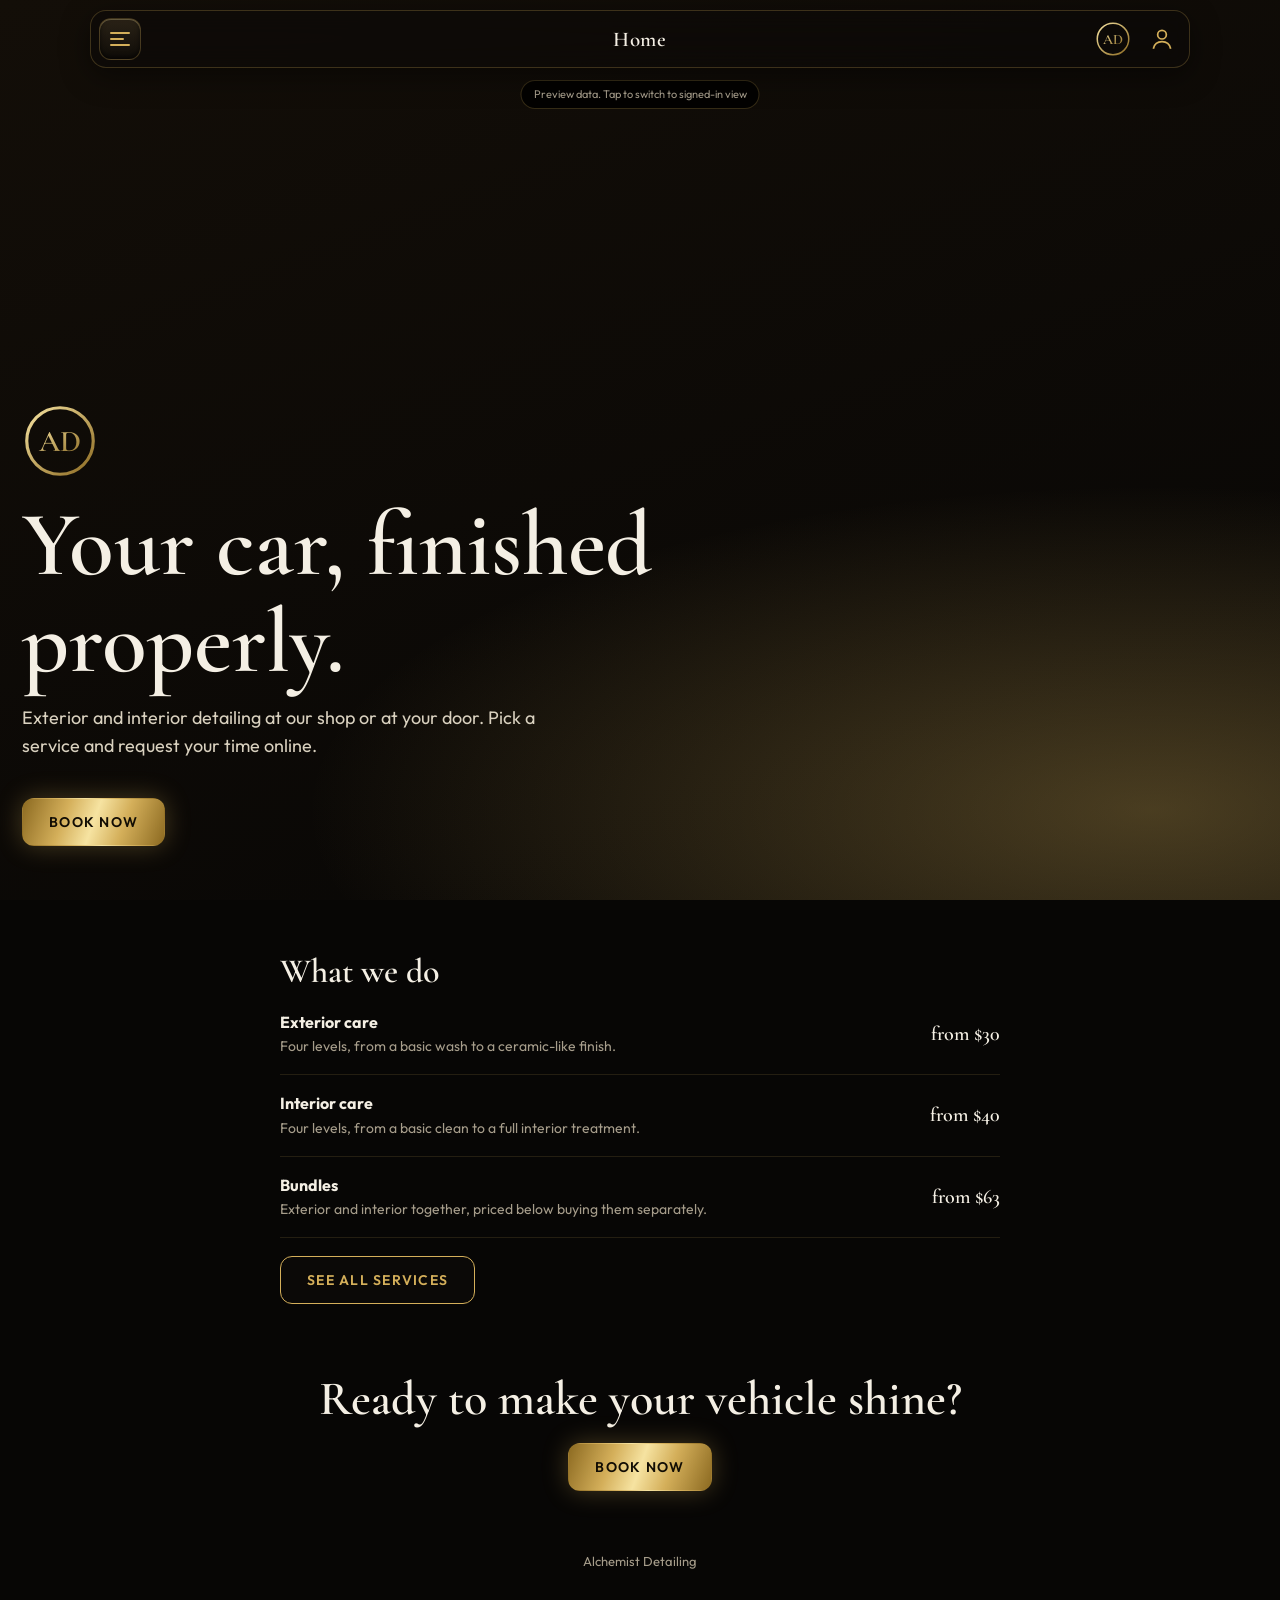
<file: docs/04-website-prototype.html>
<!DOCTYPE html>
<html lang="en"><head><meta charset="utf-8">
<meta name="viewport" content="width=device-width, initial-scale=1, viewport-fit=cover">
<title>Alchemist Detailing</title>
<link href="https://fonts.googleapis.com/css2?family=Cormorant+Garamond:wght@500;600&family=Outfit:wght@400;500;600&display=swap" rel="stylesheet">
<style>
:root{box-sizing:border-box;padding-top:env(safe-area-inset-top,0px);padding-bottom:env(safe-area-inset-bottom,0px);color-scheme:dark;
--bg:#070605;--p:#13100c;--p2:#1c1710;--ln:rgba(212,175,90,.24);--g:#d4af5a;--g2:#f3dc9a;--ink:#f4efe4;--mu:#a69d8b;--bad:#e8806a;
--fd:"Cormorant Garamond",Georgia,serif;--fb:Outfit,system-ui,sans-serif;
--gold:linear-gradient(110deg,#8c6a21,#d4af5a 30%,#f6e3a1 50%,#d4af5a 70%,#8c6a21)}
html{scroll-padding-top:env(safe-area-inset-top,0px)}
*,*::before,*::after{box-sizing:inherit}
body{margin:0;background:var(--bg);color:var(--ink);font:400 16px/1.55 var(--fb)}
h1,h2,h3{font-family:var(--fd);font-weight:600;margin:0;line-height:1.05}
h2{font-size:34px;margin-bottom:4px}h3{font-size:25px;margin:30px 0 8px}
p{margin:0 0 12px}.mu{color:var(--mu)}
button{font:inherit;color:inherit}
:focus-visible{outline:2px solid var(--g2);outline-offset:2px}
nav{position:fixed;top:0;left:0;right:0;z-index:30;padding:calc(10px + env(safe-area-inset-top,0px)) 12px 10px}
.bar{display:grid;grid-template-columns:1fr auto 1fr;align-items:center;max-width:1100px;margin:auto;height:58px;padding:0 8px;border:1px solid var(--ln);border-radius:16px;background:rgba(12,10,8,.55);backdrop-filter:blur(16px);-webkit-backdrop-filter:blur(16px);box-shadow:0 8px 30px rgba(0,0,0,.45)}
.mb{justify-self:start;width:42px;height:42px;display:grid;place-items:center;border-radius:12px;border:1px solid var(--ln);background:linear-gradient(#2a2216,#0f0c08);box-shadow:inset 0 1px 0 rgba(255,235,170,.28),inset 0 -2px 5px rgba(0,0,0,.6);color:var(--g);cursor:pointer}
#pg{font:600 21px var(--fd);letter-spacing:.04em}
.rt{justify-self:end;display:flex;align-items:center;gap:6px}
.ib{background:none;border:0;padding:6px;color:var(--g);cursor:pointer;display:grid;place-items:center}
.ov{position:fixed;inset:0;background:rgba(0,0,0,.62);opacity:0;pointer-events:none;transition:opacity .35s;z-index:40}
.ov.on{opacity:1;pointer-events:auto}
aside{position:fixed;top:0;left:0;bottom:0;width:min(100%,max(33vw,380px));z-index:50;background:rgba(14,11,8,.93);backdrop-filter:blur(22px);-webkit-backdrop-filter:blur(22px);border-right:1px solid var(--ln);transform:translateX(-102%);transition:transform .45s cubic-bezier(.2,.8,.2,1);padding:calc(22px + env(safe-area-inset-top,0px)) 28px calc(22px + env(safe-area-inset-bottom,0px));display:flex;flex-direction:column;overflow-y:auto}
aside.on{transform:none}
aside .top{display:flex;justify-content:space-between;align-items:center;margin-bottom:18px}
aside a.l{font:500 30px var(--fd);color:var(--ink);text-decoration:none;padding:7px 0;border-bottom:1px solid rgba(212,175,90,.1);opacity:0;transform:translateX(-16px);transition:opacity .4s,transform .4s,color .2s;transition-delay:calc(var(--i)*45ms + 140ms),calc(var(--i)*45ms + 140ms),0s}
aside.on a.l{opacity:1;transform:none}aside a.l:hover{color:var(--g2)}
aside .btn{margin-top:22px}
.btn{position:relative;overflow:hidden;display:inline-flex;align-items:center;justify-content:center;min-height:48px;padding:0 26px;border-radius:12px;border:1px solid var(--g);background:#0b0907;color:var(--g);font:600 14px var(--fb);letter-spacing:.09em;cursor:pointer;text-decoration:none;text-transform:uppercase}
.btn.sm{min-height:38px;padding:0 16px;font-size:12px}
.gold{background:var(--gold);color:#120d04;border-color:transparent;box-shadow:0 0 26px rgba(212,175,90,.3)}
.gold::after{content:"";position:absolute;inset:0;background:linear-gradient(100deg,transparent 35%,rgba(255,255,255,.6) 50%,transparent 65%);transform:translateX(-120%);animation:sh 3.4s ease-in-out infinite}
@keyframes sh{0%,55%{transform:translateX(-120%)}100%{transform:translateX(120%)}}
.hero{position:relative;overflow:hidden;min-height:100svh;display:flex;flex-direction:column;justify-content:flex-end;padding:100px 22px 54px;background:var(--sc),var(--bg);background-size:cover;background-position:center}
.hero::after{content:"";position:absolute;top:-20%;bottom:-20%;width:30%;left:-40%;background:linear-gradient(100deg,transparent,rgba(243,220,154,.24),transparent);transform:skewX(-18deg);animation:hs 4.5s .5s ease-out forwards;pointer-events:none}
@keyframes hs{to{left:130%}}
.hero>*{position:relative;z-index:1;max-width:760px}
.hero h1{font-size:clamp(44px,10vw,92px);margin:18px 0 14px}
.hero p{font-size:18px;color:#d9d1bf;max-width:30em}
.wrap{max-width:760px;margin:auto;padding:104px 20px 60px}
.sec{max-width:760px;margin:auto;padding:54px 20px 0}
.row{display:flex;justify-content:space-between;gap:16px;align-items:center;padding:16px 0;border-bottom:1px solid rgba(212,175,90,.14)}
.row p{color:var(--mu);margin:2px 0 0;font-size:14px}.rp{display:flex;align-items:center;gap:12px;font:600 20px var(--fd);white-space:nowrap}
.slots{display:grid;grid-template-columns:repeat(3,1fr);gap:10px;margin-top:14px}
.ph{aspect-ratio:3/4;border:1px dashed var(--ln);border-radius:14px;display:grid;place-items:center;text-align:center;color:var(--mu);font-size:13px;padding:8px}
.cta{text-align:center;padding:70px 20px 40px}.cta h2{font-size:clamp(30px,7vw,48px);margin-bottom:18px}
footer{text-align:center;color:var(--mu);font-size:13px;padding:20px 20px calc(30px + env(safe-area-inset-bottom,0px))}
.prog{height:3px;background:rgba(212,175,90,.15);border-radius:3px;margin-bottom:18px}.prog i{display:block;height:100%;background:var(--gold);border-radius:3px;transition:width .4s}
.f{margin:14px 0}.f label{display:block;font-size:14px;color:var(--mu);margin-bottom:6px}
input,select,textarea{width:100%;background:#0d0b08;color:var(--ink);border:1px solid var(--ln);border-radius:12px;padding:13px 14px;font:inherit}
textarea{min-height:90px;resize:vertical}
input:focus,select:focus,textarea:focus{border-color:var(--g);outline:0;box-shadow:0 0 0 3px rgba(212,175,90,.18)}
.e{color:var(--bad);font-size:13px;display:block;margin-top:5px}
.chips{display:flex;flex-wrap:wrap;gap:8px}
.chip{border:1px solid var(--ln);background:#0d0b08;border-radius:999px;padding:9px 15px;cursor:pointer;font-size:14px}
.chip[aria-pressed=true],.opt[aria-pressed=true]{border-color:var(--g);background:rgba(212,175,90,.14);box-shadow:0 0 16px rgba(212,175,90,.22)}
.opt{display:block;width:100%;text-align:left;border:1px solid var(--ln);background:linear-gradient(var(--p2),var(--p));border-radius:14px;padding:14px 16px;margin:10px 0;cursor:pointer}
.opt b{display:flex;justify-content:space-between;font-family:var(--fd);font-size:21px}
.opt span{color:var(--mu);font-size:14px}
.opt.bun{border-color:rgba(212,175,90,.5);background:radial-gradient(120% 140% at 100% 0,rgba(212,175,90,.2),transparent 55%),linear-gradient(var(--p2),var(--p));padding:18px}
.sv{color:var(--g2);font-size:14px}.old{text-decoration:line-through;color:var(--mu);margin-right:8px;font-size:16px}
.tabs{display:flex;gap:8px;margin:14px 0}.tabs .chip{flex:1;text-align:center}
.two{display:grid;grid-template-columns:1fr 1fr;gap:12px;margin:14px 0}
.loc{min-height:96px;border:1px solid var(--ln);border-radius:16px;background:linear-gradient(var(--p2),var(--p));cursor:pointer;font:600 15px var(--fb);letter-spacing:.06em;text-transform:uppercase;position:relative;overflow:hidden;padding:10px;isolation:isolate}
.loc[aria-pressed=true]{border-color:var(--g);color:var(--g2)}
.foam::before{content:"";position:absolute;inset:-8px;background:radial-gradient(circle at 12% 70%,#fff8 0 9px,transparent 10px),radial-gradient(circle at 30% 30%,#fff7 0 13px,transparent 14px),radial-gradient(circle at 55% 78%,#fff8 0 11px,transparent 12px),radial-gradient(circle at 75% 25%,#fff7 0 9px,transparent 10px),radial-gradient(circle at 90% 65%,#fff8 0 14px,transparent 15px);animation:fm .7s ease-out both;pointer-events:none;z-index:-1}
@keyframes fm{from{transform:scale(.2);opacity:0}to{transform:scale(1);opacity:.55}}
.cal{display:grid;grid-template-columns:repeat(7,1fr);gap:6px;margin-top:10px}
.cal small{text-align:center;color:var(--mu);font-size:12px}
.day{aspect-ratio:1;border:1px solid var(--ln);background:#0d0b08;border-radius:10px;cursor:pointer;font-size:15px;line-height:1.1;padding:0}
.day em{display:block;font:normal 9px var(--fb);color:var(--g)}
.day.full{background:repeating-linear-gradient(45deg,rgba(212,175,90,.3) 0 4px,transparent 4px 8px);color:var(--g2);cursor:not-allowed}
.day.on{background:var(--gold);color:#120d04;border-color:transparent;font-weight:600}.day.on em{color:#120d04}
.tm{border:1px solid var(--ln);background:#0d0b08;border-radius:10px;padding:11px 0;cursor:pointer;font-size:14px}
.tm:disabled{opacity:.3;text-decoration:line-through;cursor:not-allowed}.tm.on{background:var(--gold);color:#120d04;border-color:transparent;font-weight:600}
.sum{display:grid;grid-template-columns:auto 1fr;gap:6px 18px;padding:14px 0;border-bottom:1px solid rgba(212,175,90,.14)}
.sum dt{color:var(--mu)}.sum dd{margin:0;text-align:right}
.tot{display:flex;justify-content:space-between;font:600 26px var(--fd);padding:14px 0}
.acts{display:flex;justify-content:space-between;gap:12px;margin-top:30px}
.note{font-size:13px;color:var(--mu);margin-top:10px}
.lk{background:none;border:0;color:var(--g);cursor:pointer;text-decoration:underline;font-size:13px}
.acts{position:sticky;bottom:0;z-index:5;padding:12px 0 calc(12px + env(safe-area-inset-bottom,0px));background:linear-gradient(transparent,var(--bg) 40%)}
input,select,textarea{scroll-margin-bottom:150px}
.leg{display:flex;gap:14px;flex-wrap:wrap;font-size:12px;color:var(--mu);margin-top:12px}.leg i{display:inline-block;width:12px;height:12px;border-radius:4px;margin-right:5px;vertical-align:-2px;border:1px solid var(--ln)}
.box{border:1px solid var(--ln);border-radius:14px;padding:14px 16px;background:linear-gradient(var(--p2),var(--p));margin:14px 0}.box b{font:600 24px var(--fd);display:block}
.thumbs{display:flex;gap:8px;flex-wrap:wrap;margin-top:10px}.thumbs img{width:64px;height:64px;object-fit:cover;border-radius:10px;border:1px solid var(--ln)}
.pv{position:fixed;top:calc(80px + env(safe-area-inset-top,0px));left:50%;transform:translateX(-50%);z-index:25;background:rgba(0,0,0,.78);border:1px solid var(--ln);color:var(--mu);font-size:11px;padding:5px 12px;border-radius:999px;cursor:pointer}
.hp{position:absolute;left:-9999px;width:1px;height:1px;opacity:0}
.opt.bun{min-height:132px;padding:22px 20px;background:radial-gradient(120% 140% at 100% 0,rgba(246,227,161,.22),transparent 55%),radial-gradient(90% 90% at 0 100%,rgba(140,106,33,.25),transparent 60%),linear-gradient(var(--p2),var(--p))}
@media(prefers-reduced-motion:reduce){*,*::before,*::after{animation:none!important;transition-duration:.01ms!important;scroll-behavior:auto!important}}
</style></head>
<body>
<nav><div class="bar">
<button class="mb" id="mb" data-a="menu" aria-label="Open menu" aria-expanded="false"><svg width="20" height="14" viewBox="0 0 20 14" fill="none" stroke="currentColor" stroke-width="2" stroke-linecap="round"><path d="M1 1h18M1 7h12M1 13h18"/></svg></button>
<div id="pg">Home</div>
<div class="rt"><a class="ib" href="#home" aria-label="Alchemist Detailing home" id="lg1"></a><a class="ib" href="#account" aria-label="Account"><svg width="26" height="26" viewBox="0 0 24 24" fill="none" stroke="currentColor" stroke-width="1.6"><circle cx="12" cy="8" r="4"/><path d="M4 21c1-4.5 4-6.5 8-6.5s7 2 8 6.5"/></svg></a></div>
</div></nav>
<div class="ov" id="ov" data-a="close"></div>
<aside id="sd" aria-label="Menu"><div class="top"><span id="lg2"></span><button class="ib" data-a="close" aria-label="Close menu"><svg width="24" height="24" viewBox="0 0 24 24" stroke="currentColor" stroke-width="2" stroke-linecap="round"><path d="M5 5l14 14M19 5L5 19"/></svg></button></div><div id="ml" style="display:flex;flex-direction:column"></div><a class="btn gold" href="#book">Book now</a></aside>
<div id="v"></div>
<script>
/* ---- Easy edit zone: swap in real assets and final business details ---- */
const LOGO_SRC='';                       // e.g. 'logo.png' once you upload it
const HERO=[                              // add {img:'photos/hero1.jpg'} entries; one is picked per page load
{bg:'radial-gradient(110% 70% at 85% 15%,rgba(212,175,90,.38),transparent 60%),linear-gradient(180deg,#120d07,#070605)'},
{bg:'radial-gradient(100% 70% at 10% 25%,rgba(212,175,90,.34),transparent 60%),linear-gradient(200deg,#15100a,#070605)'},
{bg:'radial-gradient(90% 60% at 50% 0,rgba(246,227,161,.3),transparent 62%),linear-gradient(180deg,#0e0b07,#070605)'},
{bg:'radial-gradient(110% 60% at 90% 90%,rgba(212,175,90,.32),transparent 60%),linear-gradient(160deg,#130e08,#070605)'}];
const CFG={OPEN:10,CLOSE:19,STEP:30};   // CLOSE = hour every job must be finished by (assumption: 7 PM)
const EXT=[['Level 1',30,60,'Basic exterior wash'],['Level 2',65,90,'Pre-wash, brake and wheel cleaning'],['Level 3',100,150,'Three-step exterior wash, brake cleaner, tire glaze'],['Level 4',160,210,'Four-step wash with a ceramic-like finish, brake cleaner, tire glaze']];
const INT=[['Level 1',40,60,'Basic interior cleaning'],['Level 2',85,120,'Deeper interior cleaning'],['Level 3',130,180,'Stain removal, steaming, carpet cleaning'],['Level 4',190,240,'Full interior cleaning using all available tools']];
const PL=[['None',0],['Plastic Care: Basic',15],['Plastic Care: Deluxe',30],['Plastic Care: Alchemist Restoration',60]];
const RB=[['None',0],['Rubber Care: Basic',15],['Alchemy Rubber Restoration',40]];
const BACKEND={url:'',key:''};            // paste your Supabase Project URL and anon public key once the site is hosted
const BIZ={phone:'',email:'',address:''}; // shown only when filled in (the shop address also comes from business settings)
const WORK=[];                            // finished-vehicle photos: [{src:'photos/a.jpg',alt:'Gray SUV after detail'}]
let BPR=null,SIZE={};
const PLC=['','plastic_basic','plastic_deluxe','plastic_restoration'],RBC=['','rubber_basic','rubber_restoration'];
const BSAVE=.9;                           // placeholder bundle discount (10%)
/* ---- helpers ---- */
const $=s=>document.querySelector(s),$$=s=>[...document.querySelectorAll(s)];
const esc=s=>String(s??'').replace(/[&<>"']/g,c=>({'&':'&amp;','<':'&lt;','>':'&gt;','"':'&quot;',"'":'&#39;'}[c]));
const get=p=>p.split('.').reduce((o,k)=>o[k],S),set=(p,v)=>{const a=p.split('.'),k=a.pop();a.reduce((o,x)=>o[x],S)[k]=v};
const bp=i=>BPR?BPR[i]:Math.round((EXT[i][1]+INT[i][1])*BSAVE);
const logo=z=>LOGO_SRC?`<img src="${esc(LOGO_SRC)}" width="${z}" height="${z}" alt="Alchemist Detailing">`:`<svg width="${z}" height="${z}" viewBox="0 0 48 48" role="img" aria-label="Alchemist Detailing"><defs><linearGradient id="lg" x1="0" y1="0" x2="1" y2="1"><stop offset="0" stop-color="#f6e3a1"/><stop offset="1" stop-color="#8c6a21"/></linearGradient></defs><circle cx="24" cy="24" r="21" fill="none" stroke="url(#lg)" stroke-width="2"/><text x="24" y="30" text-anchor="middle" font-family="Cormorant Garamond,Georgia,serif" font-size="19" font-weight="600" fill="url(#lg)">AD</text></svg>`;
const URLRE=/(https?:|www\.|\b[\w-]+\.(com|net|org|io|co|app|me|ly|info|xyz|ru|cn|site|shop|link)\b)/i,EMO=/\p{Extended_Pictographic}/u;
const badTxt=t=>URLRE.test(t)?'Links are not allowed in this field.':EMO.test(t)?'Emojis are not allowed in this field.':'';
const tfmt=m=>{const h=Math.floor(m/60);return((h+11)%12+1)+':'+String(m%60).padStart(2,'0')+(h<12?' AM':' PM')};
const iso=d=>d.getFullYear()+'-'+String(d.getMonth()+1).padStart(2,'0')+'-'+String(d.getDate()).padStart(2,'0');
const MENU=[['home','Home'],['services','Services'],['reviews','Reviews'],['tips','Tips'],['faq','FAQ'],['about','About us'],['contact','Contact'],['appointments','Appointments'],['account','Account']];
const LBL={book:'Book'};MENU.forEach(m=>LBL[m[0]]=m[1]);
/* ---- state ---- */
const S={step:0,err:{},g:{name:'',last:'',phone:'',email:''},v:{make:'',model:'',year:'',color:'',type:'',mods:[],dmg:[],dnote:'',conds:[],ns:false,desc:'',photos:[],vid:'',add:false},s:{tab:'build',ext:-1,int:-1,bun:-1,pl:0,rb:0,req:''},l:{t:'',addr:''},d:'',tm:'',done:null,hp:'',me:null,cal:null,calKey:'',calErr:'',slots:null,slotKey:'',files:[],urls:[],chg:false,busy:false,sub:'',apiFail:false};
const DK='ad_draft',dh=m=>Math.floor(m/60)+' h'+(m%60?' '+m%60+' min':'');
function saveDraft(){if(S.done)return;try{sessionStorage.setItem(DK,JSON.stringify({step:S.step,g:S.g,v:{...S.v,photos:[]},s:S.s,l:S.l,d:S.d,tm:S.tm}))}catch(e){}}
function loadDraft(){try{const d=JSON.parse(sessionStorage.getItem(DK)||'null');if(!d)return;S.step=d.step||0;Object.assign(S.g,d.g);Object.assign(S.v,d.v);Object.assign(S.s,d.s);Object.assign(S.l,d.l);S.d=d.d||'';S.tm=d.tm}catch(e){}}
/* ---- data layer: every screen reads and writes through API. Swap adapters, not screens. ---- */
const PME={first:'Alex',last:'',phone:'9455550101',email:'alex@example.com',vehicles:[{id:'p1',year:'2020',make:'Toyota',model:'Camry',vehicle_type:'Sedan'},{id:'p2',year:'2018',make:'Jeep',model:'Wrangler',vehicle_type:'SUV'}]};
function mockAdapter(){const hs=d=>(d.getDate()*7+(d.getMonth()+1)*13)%11,at=x=>new Date(x+'T00:00');
const slots=(x,min)=>{const d=at(x),o=[];if(hs(d)===0||hs(d)===6)return o;for(let m=CFG.OPEN*60;m+min<=CFG.CLOSE*60;m+=CFG.STEP)if((d.getDate()*31+m)%7!==0)o.push(m);return o};
return{mock:true,catalog:async()=>null,session:async()=>null,
calendar:async(from,n,min)=>{const o=[];for(let i=0;i<n;i++){const d=at(from);d.setDate(d.getDate()+i);const k=iso(d);o.push({day:k,available:slots(k,min).length>0})}return o},
slots:async(d,min)=>slots(d,min),upload:async f=>'preview/'+f.name,
submit:async p=>{const ref='AD-'+Math.random().toString(36).slice(2,8).toUpperCase();try{const q=JSON.parse(localStorage.getItem('ad_req')||'[]');q.push({ref,p});localStorage.setItem('ad_req',JSON.stringify(q))}catch(e){}return{ref}}}}
function sbAdapter(){const c=window.supabase.createClient(BACKEND.url,BACKEND.key),ck=r=>{if(r.error)throw r.error;return r.data};
return{mock:false,
catalog:async()=>{const[a,b,x]=await Promise.all([c.from('services').select('*').eq('active',true),c.from('vehicle_size_rules').select('*'),c.from('business_settings').select('*').single()]);const size={};ck(b).forEach(r=>size[r.vehicle_type]=+r.surcharge_pct);return{rows:ck(a),size,cfg:ck(x)}},
calendar:async(from,n,min)=>ck(await c.rpc('get_calendar',{p_from:from,p_days:n,p_duration:min})).map(r=>({day:r.day,available:r.available})),
slots:async(d,min)=>ck(await c.rpc('get_availability',{p_date:d,p_duration:min}))||[],
session:async()=>{const{data:{session}}=await c.auth.getSession();if(!session)return null;const p=ck(await c.from('profiles').select('first_name,last_name,phone,email').eq('id',session.user.id).single()),v=ck(await c.from('vehicles').select('id,make,model,year,color,vehicle_type').is('deleted_at',null));return{first:p.first_name,last:p.last_name,phone:p.phone,email:p.email,vehicles:v||[]}},
upload:async f=>{const{data:{user}}=await c.auth.getUser(),ext=((f.name.split('.').pop()||'jpg')+'').toLowerCase().replace(/[^a-z0-9]/g,''),path=user.id+'/'+crypto.randomUUID()+'.'+ext;ck(await c.storage.from('vehicle-photos').upload(path,f,{contentType:f.type}));return path},
submit:async p=>ck(await c.rpc('submit_booking',{p}))}}
const loadSb=()=>new Promise((ok,no)=>{const x=document.createElement('script');x.src='https://cdn.jsdelivr.net/npm/@supabase/supabase-js@2.45.4/dist/umd/supabase.js';x.onload=ok;x.onerror=no;document.head.appendChild(x)});
let API=BACKEND.url&&BACKEND.key?null:mockAdapter();
function applyCatalog(cat){const by=k=>cat.rows.filter(r=>r.kind===k).sort((a,b)=>a.sort-b.sort),nm=r=>r.name.replace(/^(Exterior|Interior) /,'');
EXT.length=0;by('exterior').forEach(r=>EXT.push([nm(r),r.price_cents/100,r.duration_min,r.description]));INT.length=0;by('interior').forEach(r=>INT.push([nm(r),r.price_cents/100,r.duration_min,r.description]));
BPR=by('bundle').map(r=>r.price_cents/100);PL.length=1;by('plastic').forEach(r=>PL.push([r.name,r.price_cents/100]));RB.length=1;by('rubber').forEach(r=>RB.push([r.name,r.price_cents/100]));
SIZE=cat.size||{};const x=cat.cfg;if(x){CFG.OPEN=x.open_min/60;CFG.CLOSE=x.close_min/60;CFG.STEP=x.slot_step_min;BIZ.address=x.shop_address||''}}
function payload(paths){const s=S.s,v=S.v,g=S.g;return{contact:{first_name:g.name,last_name:g.last,phone:g.phone,email:g.email},vehicle_id:v.vid||undefined,
vehicle:{not_sure:v.ns,make:v.make,model:v.model,year:v.year,color:v.color,type:v.type,description:v.desc,modifications:v.mods,conditions:v.conds,damage:v.dmg.length?v.dmg:['No known damage'],damage_note:v.dnote,photo_paths:paths},
service:{bundle:s.bun>=0?'bundle_'+(s.bun+1):undefined,exterior:s.ext>=0?'ext_'+(s.ext+1):undefined,interior:s.int>=0?'int_'+(s.int+1):undefined,plastic:PLC[s.pl]||undefined,rubber:RBC[s.rb]||undefined},
special_request:s.req,location_type:S.l.t,address:S.l.addr,date:S.d,start_min:S.tm,website:S.hp}}
function ensureCal(){if(!API||S.done||pg()!=='book'||S.step!==4)return;const m=calc().min,k=''+m;
if(S.calKey!==k){S.calKey=k;S.cal=null;S.calErr='';const t=new Date();t.setDate(t.getDate()+1);API.calendar(iso(t),28,m).then(r=>{if(S.calKey===k){S.cal=r;if(S.d&&!r.find(x=>x.day===S.d&&x.available)){S.d='';S.tm=''}view()}}).catch(()=>{if(S.calKey===k){S.cal=[];S.calErr='We could not load availability. Check your connection and try again.';view()}})}
const sk=S.d+'|'+m;if(S.d&&S.slotKey!==sk){S.slotKey=sk;S.slots=null;API.slots(S.d,m).then(r=>{if(S.slotKey===sk){S.slots=r;if(S.tm!==''&&!r.includes(S.tm))S.tm='';view()}}).catch(()=>{if(S.slotKey===sk){S.slots=[];view()}})}}
async function thumb(f){try{const b=await createImageBitmap(f),k=128/Math.max(b.width,b.height),c=document.createElement('canvas');c.width=b.width*k;c.height=b.height*k;c.getContext('2d').drawImage(b,0,0,c.width,c.height);return c.toDataURL('image/jpeg',.7)}catch(e){return ''}}
function calc(){const s=S.s;let val=0,sav=0,min=0;
if(s.bun>=0){val=EXT[s.bun][1]+INT[s.bun][1];sav=val-bp(s.bun);min=EXT[s.bun][2]+INT[s.bun][2]}
else{if(s.ext>=0){val+=EXT[s.ext][1];min+=EXT[s.ext][2]}if(s.int>=0){val+=INT[s.int][1];min+=INT[s.int][2]}}
val+=PL[s.pl][1]+RB[s.rb][1];min+=(s.pl?20:0)+(s.rb?15:0);const vt=S.v.vid&&S.me?(S.me.vehicles.find(x=>x.id===S.v.vid)||{}).vehicle_type:S.v.type,sur=Math.round((val-sav)*(SIZE[vt]||0)/100);return{val,sav,sur,paid:val-sav+sur,min}}
function lbl(){const s=S.s,a=[];if(s.bun>=0)a.push('Bundle '+(s.bun+1));else{if(s.ext>=0)a.push('Exterior '+EXT[s.ext][0]);if(s.int>=0)a.push('Interior '+INT[s.int][0])}
if(s.pl)a.push(PL[s.pl][0]);if(s.rb)a.push(RB[s.rb][0]);return a.join(', ')||'None selected'}
/* ---- views ---- */
const row=(t,d,pr,pick)=>`<div class="row"><div><b>${t}</b><p>${d}</p></div><div class="rp">${typeof pr==='number'?'$'+pr:String(pr).replace('from ','from $')}${pick?`<button class="btn sm gold" data-a="pick" data-p="${pick}">Book</button>`:''}</div></div>`;
let H=HERO[Math.floor(Math.random()*HERO.length)];
function home(){const bg=(H.img?`url(${esc(H.img)}),`:'')+H.bg;
return `<header class="hero" style="--sc:${bg}">${logo(76)}<h1>Your car, finished properly.</h1><p>Exterior and interior detailing at our shop or at your door. Pick a service and request your time online.</p><div style="margin-top:26px"><a class="btn gold" href="#book">Book now</a></div></header>
<section class="sec"><h2>What we do</h2>${row('Exterior care','Four levels, from a basic wash to a ceramic-like finish.','from '+EXT[0][1])}${row('Interior care','Four levels, from a basic clean to a full interior treatment.','from '+INT[0][1])}${row('Bundles','Exterior and interior together, priced below buying them separately.','from '+bp(0))}<div style="margin-top:18px"><a class="btn" href="#services">See all services</a></div></section>
${WORK.length?`<section class="sec"><h2>Our work</h2><div class="slots">${WORK.map(w=>`<img src="${esc(w.src)}" alt="${esc(w.alt||'')}" loading="lazy" style="width:100%;aspect-ratio:3/4;object-fit:cover;border-radius:14px">`).join('')}</div></section>`:''}
<section class="cta"><h2>Ready to make your vehicle shine?</h2><a class="btn gold" href="#book">Book now</a></section>
<footer>Alchemist Detailing${[BIZ.phone,BIZ.email].filter(Boolean).map(x=>' | '+esc(x)).join('')}</footer>`}
function services(){return `<main class="wrap"><h2>Services</h2>
<h3>Exterior care</h3>${EXT.map((e,i)=>row('Exterior '+e[0],e[3],e[1],'ext'+i)).join('')}
<h3>Interior care</h3>${INT.map((e,i)=>row('Interior '+e[0],e[3],e[1],'int'+i)).join('')}
<h3>Bundles</h3>${EXT.map((e,i)=>row('Bundle '+(i+1),`Exterior ${e[0]} + Interior ${INT[i][0]}. Save $${e[1]+INT[i][1]-bp(i)}.`,bp(i),'bun'+i)).join('')}
<h3>Plastic and rubber care</h3>${PL.slice(1).concat(RB.slice(1)).map(x=>row(x[0],'Add during booking.',x[1])).join('')}</main>`}
function stub(p){return `<main class="wrap"><h2>${esc(LBL[p]||'Page')}</h2><p class="mu">This page is built in a later phase. You can browse services or request an appointment now.</p><div class="acts" style="justify-content:flex-start"><a class="btn" href="#services">Services</a><a class="btn gold" href="#book">Book now</a></div></main>`}
const fld=(l,k,o={})=>`<div class="f"><label>${l}</label>${o.ta?`<textarea data-k="${k}" placeholder="${o.ph||''}">${esc(get(k))}</textarea>`:`<input data-k="${k}" value="${esc(get(k))}" placeholder="${o.ph||''}" ${o.a||''}>`}${S.err[k]?`<small class="e">${S.err[k]}</small>`:''}</div>`;
const sel=(l,k,arr,ph)=>`<div class="f"><label>${l}</label><select data-k="${k}"><option value="">${ph||'Select'}</option>${arr.map(x=>`<option${get(k)===x?' selected':''}>${x}</option>`).join('')}</select>${S.err[k]?`<small class="e">${S.err[k]}</small>`:''}</div>`;
const chips=(g,arr)=>`<div class="chips">${arr.map(x=>`<button class="chip" data-a="tg" data-g="${g}" data-v="${x}" aria-pressed="${get(g).includes(x)}">${x}</button>`).join('')}</div>`;
const opt=(a,i,t,d,pr,on,c='')=>`<button class="opt ${c}" data-a="${a}" data-i="${i}" aria-pressed="${on}"><b><span>${t}</span><span>${pr}</span></b><span>${d}</span></button>`;
function stC(){if(S.me)return `<div class="box"><b>${esc(S.me.first||'')} ${esc(S.me.last||'')}</b><span class="mu">${esc(S.me.phone||'')}<br>${esc(S.me.email||'')}</span></div><p class="note">Your account details are used for this booking. Edit them from your account.</p>`;
return fld('First name','g.name',{a:'autocomplete="given-name"',ph:'Alex'})+fld('Last name (optional)','g.last',{a:'autocomplete="family-name"'})+fld('Phone','g.phone',{a:'type="tel" autocomplete="tel"',ph:'555 555 5555'})+fld('Email','g.email',{a:'type="email" autocomplete="email"',ph:'you@example.com'})+'<p class="note">We only use your phone and email to contact you about this booking.</p><input class="hp" data-k="hp" tabindex="-1" autocomplete="off" aria-hidden="true">'}
const MAKES=['Acura','Audi','BMW','Chevrolet','Dodge','Ford','Honda','Hyundai','Jeep','Kia','Lexus','Mazda','Mercedes-Benz','Nissan','Subaru','Tesla','Toyota','Volkswagen','Other'],TYPES=['Sedan','Coupe','SUV','Truck','Minivan','Crossover','Convertible','Van','Other'],
MODS=['Lowered / coilovers','Aftermarket wheels','Wide-body kit','Vinyl wrap / PPF','Aftermarket exhaust','Carbon-fiber parts','Window tint','Other'],
CONDS=['Heavy stains','Pet hair','Excessive dirt','Mud','Heavy brake dust','Odor','Spills','Sand','Embedded debris','Mold or mildew','Other'],
DMG=['No known damage','Exterior damage','Interior damage','Paint damage','Scratches','Dents','Unknown','Other'];
function stV(){const v=S.v,sv=(S.me&&S.me.vehicles)||[],showList=sv.length&&!v.add,dmgOn=v.dmg.length&&!v.dmg.includes('No known damage');
const list=showList?`<h3>Your vehicles</h3>${sv.map((x,i)=>opt('sv',i,esc([x.year,x.make,x.model].filter(Boolean).join(' ')),esc(x.vehicle_type||''),'',v.vid===x.id)).join('')}<div class="chips"><button class="chip" data-a="svnew">Add another vehicle</button></div>${S.err['v.vid']?`<small class="e">${S.err['v.vid']}</small>`:''}`:'';
const form=v.vid&&showList?'':`<div class="chips"><button class="chip" data-a="ns" aria-pressed="${v.ns}">Not sure? Type here</button></div>${v.ns?fld('Describe your vehicle','v.desc',{ta:1,ph:'It is an older black BMW. I am not sure of the year.'}):sel('Make','v.make',MAKES,'Select, for example Toyota')+fld('Model','v.model',{ph:'Camry'})+fld('Year (optional)','v.year',{ph:'2020ish',a:'inputmode="numeric"'})+fld('Color (optional)','v.color',{ph:'Black'})+sel('Vehicle type','v.type',TYPES)}${Object.values(SIZE).some(x=>x>0)?'<p class="note">Larger vehicles carry a small price adjustment. You see the final amount before you submit.</p>':''}<h3>Modifications</h3>${chips('v.mods',MODS)}<p class="note">Modifications never add a fee. They help us prepare.</p>${v.ns?'':fld('Anything else about the vehicle? (optional)','v.desc',{ta:1})}`;
const ph=(S.me||API.mock)?`<input type="file" id="ph" accept="image/*" multiple><div class="thumbs" id="th">${S.urls.map((u,i)=>u?`<img src="${u}" alt="Photo ${i+1}">`:'').join('')}</div><p class="note">Exterior, interior, damage or stains. Up to 6 photos, 8 MB each. Damage photos help us assess it.</p>`:'<p class="note">Sign in to attach photos to your request.</p>';
return `<p class="mu">Giving us more information helps us assess exactly what your vehicle needs.</p>${list}${form}<h3>Condition</h3>${chips('v.conds',CONDS)}<h3>Damage</h3>${chips('v.dmg',DMG)}${dmgOn?fld('Tell us about it','v.dnote',{ta:1,ph:'Where is it and what does it look like?'}):''}<p class="note">Damage details help us check your vehicle before we approve your request. They do not add a charge.</p><h3>Photos (optional)</h3>${ph}`}
function stS(){const s=S.s,c=calc();return `<div class="tabs"><button class="chip" data-a="tab" data-v="build" aria-pressed="${s.tab==='build'}">Build your own</button><button class="chip" data-a="tab" data-v="bun" aria-pressed="${s.tab==='bun'}">Bundles</button></div>
${S.err.svc?`<small class="e">${S.err.svc}</small>`:''}
${s.tab==='bun'?EXT.map((e,i)=>opt('bun',i,'Bundle '+(i+1),`Exterior ${e[0]} + Interior ${INT[i][0]}`,`<span><span class="old">$${e[1]+INT[i][1]}</span>$${bp(i)}</span>`,s.bun===i,'bun')+`<div class="sv" style="margin:-4px 0 8px 6px">You save $${e[1]+INT[i][1]-bp(i)}</div>`).join(''):`<h3>Exterior</h3>${opt('ext',-1,'No exterior','Skip exterior care','',s.ext<0)}${EXT.map((e,i)=>opt('ext',i,e[0],e[3],'$'+e[1],s.ext===i)).join('')}<h3>Interior</h3>${opt('int',-1,'No interior','Skip interior care','',s.int<0)}${INT.map((e,i)=>opt('int',i,e[0],e[3],'$'+e[1],s.int===i)).join('')}`}
<h3>Extras</h3><div class="f"><label>Plastic care</label><select data-k="s.pl" data-n="1">${PL.map((x,i)=>`<option value="${i}"${s.pl===i?' selected':''}>${x[0]}${x[1]?' ($'+x[1]+')':''}</option>`).join('')}</select></div><div class="f"><label>Rubber care</label><select data-k="s.rb" data-n="1">${RB.map((x,i)=>`<option value="${i}"${s.rb===i?' selected':''}>${x[0]}${x[1]?' ($'+x[1]+')':''}</option>`).join('')}</select></div>
${fld('Special request (optional)','s.req',{ta:1,ph:'Anything outside the standard packages'})}${S.err['s.req']?'':''}
<p class="note">Current total: $${c.paid}</p>`}
function stL(){const l=S.l;return `<div class="two"><button class="loc ${l.t==='shop'?'foam':''}" data-a="loc" data-v="shop" aria-pressed="${l.t==='shop'}">Come to us</button><button class="loc" data-a="loc" data-v="mobile" aria-pressed="${l.t==='mobile'}">We come to you</button></div>${S.err['l.t']?`<small class="e">${S.err['l.t']}</small>`:''}${l.t==='mobile'?fld('Service address','l.addr',{a:'autocomplete="street-address"'})+'<p class="note">The mobile fee is confirmed after we review your address.</p>':l.t==='shop'?`<p class="note">${BIZ.address?esc(BIZ.address):'We send the shop address with your confirmation.'}</p>`:''}`}
function svcOpts(){const o=[];EXT.forEach((e,i)=>o.push(['b'+i,'Bundle '+(i+1)]));EXT.forEach((e,i)=>o.push(['e'+i,'Exterior '+e[0]]));INT.forEach((e,i)=>o.push(['i'+i,'Interior '+e[0]]));return o}
function stD(){const s=S.s,c=calc(),cur=s.bun>=0?'b'+s.bun:s.ext>=0&&s.int<0?'e'+s.ext:s.int>=0&&s.ext<0?'i'+s.int:'cur',cal=S.cal;let grid='';
if(S.calErr)grid=`<p class="e">${S.calErr}</p>`;else if(!cal)grid='<p class="note">Loading availability...</p>';else if(cal.length){grid='<div class="cal">';['S','M','T','W','T','F','S'].forEach(x=>grid+=`<small>${x}</small>`);for(let i=0;i<new Date(cal[0].day+'T00:00').getDay();i++)grid+='<span></span>';
cal.forEach((x,i)=>{const d=new Date(x.day+'T00:00'),mo=(i===0||d.getDate()===1)?d.toLocaleString('en',{month:'short'}):'';grid+=`<button class="day ${x.available?'':'full'} ${S.d===x.day?'on':''}" ${x.available?'':'disabled aria-label="Fully booked"'} data-a="day" data-v="${x.day}">${d.getDate()}<em>${x.available?mo:'Full'}</em></button>`});grid+='</div>'}
let tm='';if(S.d){if(!S.slots)tm='<p class="note">Loading times...</p>';else if(!S.slots.length)tm='<p class="e">No start times are left for this service on that date. Choose another date or service.</p>';else tm=`<h3>Time</h3><div class="slots">${S.slots.map(m=>`<button class="tm ${S.tm===m?'on':''}" data-a="time" data-v="${m}">${tfmt(m)}</button>`).join('')}</div>`}
return `<div class="box"><span class="mu">Your service</span><b>${esc(lbl())}</b><span class="mu">Estimated time: ${dh(c.min)}. Price: $${c.paid}</span><div style="margin-top:10px"><button class="chip" data-a="chg">${S.chg?'Done':'Change service'}</button></div>${S.chg?`<div class="f"><select data-a="svc">${cur==='cur'?'<option value="cur" selected>Your selection</option>':''}${svcOpts().map(o=>`<option value="${o[0]}"${cur===o[0]?' selected':''}>${o[1]}</option>`).join('')}</select></div>`:''}</div>
<h3>Date</h3><div class="leg"><span><i></i>Available</span><span><i style="background:var(--gold)"></i>Selected</span><span><i style="background:repeating-linear-gradient(45deg,rgba(212,175,90,.5) 0 3px,transparent 3px 6px)"></i>Fully booked</span></div>${grid}${S.err.d?`<small class="e">${S.err.d}</small>`:''}${tm}${S.err.tm?`<small class="e">${S.err.tm}</small>`:''}<p class="note">Hours: ${tfmt(CFG.OPEN*60)} to ${tfmt(CFG.CLOSE*60)}.</p>`}
function stR(){const g=S.me?{name:S.me.first||'',last:S.me.last||'',phone:S.me.phone,email:S.me.email}:S.g,v=S.v,c=calc(),sv=S.me&&S.me.vehicles.find(x=>x.id===v.vid),
vs=sv?[sv.year,sv.make,sv.model,sv.vehicle_type].filter(Boolean).join(' '):v.ns?v.desc:[v.year,v.make,v.model,v.type].filter(Boolean).join(' '),
r=(t,x,i)=>`<dt>${t}<br><button class="lk" data-a="goto" data-i="${i}">Edit</button></dt><dd>${esc(x)||'None'}</dd>`,dm=v.dmg.length?v.dmg.join(', ')+(v.dnote?': '+v.dnote:''):'No known damage';
return `<dl class="sum">${r('Customer',`${g.name} ${g.last}, ${g.phone}, ${g.email}`,0)}${r('Vehicle',vs+(v.mods.length&&!sv?'. Mods: '+v.mods.join(', '):''),1)}${r('Condition',v.conds.join(', '),1)}${r('Damage',dm,1)}${r('Photos',S.files.length?S.files.length+' attached':'',1)}${r('Service',lbl(),2)}${r('Notes',S.s.req,2)}${r('Location',S.l.t==='mobile'?'We come to you: '+S.l.addr:'Come to us (shop)',3)}${r('Date and time',S.d&&S.tm!==''?new Date(S.d+'T00:00').toLocaleDateString('en',{weekday:'long',month:'long',day:'numeric'})+' at '+tfmt(S.tm):'',4)}</dl>
<dl class="sum" style="border:0"><dt>Service value</dt><dd>$${c.val}</dd>${c.sav?`<dt>Bundle savings</dt><dd class="sv">-$${c.sav}</dd>`:''}${c.sur?`<dt>Larger-vehicle adjustment</dt><dd>$${c.sur}</dd>`:''}</dl><div class="tot"><span>You pay after service</span><span>$${c.paid}</span></div>
<p class="note">Payment is in person after your detail: card, Apple Pay, cash or Zelle. We confirm the final price after review.</p>`}
function book(){if(!API)return `<main class="wrap"><h2>Book</h2><p class="mu">${S.apiFail?'Booking is unavailable right now. Please contact us directly.':'Loading booking...'}</p></main>`;
if(S.done)return `<main class="wrap"><h2>Request sent</h2><p>Reference <b>${esc(S.done)}</b>. Status: Request received. We review every request and contact you by phone or email.</p>${API.mock?'<p class="note">Preview mode: this request is saved only on this device.</p>':''}<div class="acts" style="justify-content:flex-start"><a class="btn gold" href="#home" data-a="reset">Back to home</a></div></main>`;
const n=['Contact','Vehicle','Service','Location','Date and time','Review'],st=S.step;
return `<main class="wrap"><div class="prog"><i style="width:${(st+1)/6*100}%"></i></div><h2>${n[st]}</h2><p class="mu">Step ${st+1} of 6</p>${[stC,stV,stS,stL,stD,stR][st]()}${S.sub?`<small class="e">${esc(S.sub)}</small>`:''}<div class="acts">${st?'<button class="btn" data-a="back">Back</button>':'<span></span>'}${st<5?'<button class="btn gold" data-a="next">Continue</button>':`<button class="btn gold" data-a="send" ${S.busy?'disabled':''}>${S.busy?'Sending':'Request appointment'}</button>`}</div></main>`}
/* ---- validation ---- */
function val(st){const e={},g=S.g,v=S.v,s=S.s;const tx=(k,t)=>{const m=t&&badTxt(t);if(m)e[k]=m};
if(st===0&&!S.me){if(!g.name.trim())e['g.name']='Enter your first name.';tx('g.name',g.name);tx('g.last',g.last);if(g.phone.replace(/\D/g,'').length<10)e['g.phone']='Enter a phone number with at least 10 digits.';if(!/^\S+@\S+\.\S+$/.test(g.email))e['g.email']='Enter a valid email address.'}
if(st===1){if(S.me&&S.me.vehicles.length&&!v.add&&!v.vid)e['v.vid']='Choose a vehicle or add another.';else if(!v.vid){if(v.ns){if(!v.desc.trim())e['v.desc']='Describe your vehicle.'}else{if(!v.make)e['v.make']='Choose a make.';if(!v.model.trim())e['v.model']='Enter the model.'}}if((v.dmg.includes('Unknown')||v.dmg.includes('Other'))&&!v.dnote.trim())e['v.dnote']='Tell us a little about it.';['model','year','color','desc','dnote'].forEach(k=>tx('v.'+k,v[k]))}
if(st===2){if(s.bun<0&&s.ext<0&&s.int<0)e.svc='Choose a bundle, an exterior level or an interior level.';tx('s.req',s.req)}
if(st===3){if(!S.l.t)e['l.t']='Choose where we do the work.';if(S.l.t==='mobile'){if(!S.l.addr.trim())e['l.addr']='Enter your service address.';tx('l.addr',S.l.addr)}}
if(st===4){if(!S.d)e.d='Choose a date.';else if(S.tm==='')e.tm='Choose a start time.'}
S.err=e;return !Object.keys(e).length}
/* ---- render / routing ---- */
const pg=()=>(location.hash.slice(1)||'home');
function view(top){const p=pg();$('#v').innerHTML=p==='home'?home():p==='services'?services():p==='book'?book():stub(p);$('#pg').textContent=LBL[p]||'Alchemist';document.title=(LBL[p]||'Alchemist')+' | Alchemist Detailing';let r=$('#pv');if(API&&API.mock){if(!r){r=document.createElement('button');r.id='pv';r.className='pv';r.dataset.a='pv';document.body.appendChild(r)}r.textContent='Preview data. Tap to switch to '+(S.me?'guest':'signed-in')+' view'}else if(r)r.remove();
saveDraft();ensureCal();if(top)scrollTo(0,0)}
function menu(on){$('#sd').classList.toggle('on',on);$('#ov').classList.toggle('on',on);$('#mb').setAttribute('aria-expanded',on)}
$('#lg1').innerHTML=logo(36);$('#lg2').innerHTML=logo(40);$('#ml').innerHTML=MENU.map((m,i)=>`<a class="l" style="--i:${i}" href="#${m[0]}">${m[1]}</a>`).join('');
addEventListener('hashchange',()=>{menu(false);view(1)});
$('#sd').addEventListener('click',e=>{if(e.target.closest('a'))menu(false)});
addEventListener('keydown',e=>{if(e.key==='Escape')menu(false)});
document.addEventListener('input',e=>{const t=e.target,k=t.dataset.k;if(!k)return;set(k,t.dataset.n?+t.value:t.value);delete S.err[k];saveDraft();const m=t.parentNode.querySelector('.e');if(m)m.remove()});
document.addEventListener('change',async e=>{const t=e.target;
if(t.dataset.a==='svc'&&t.value!=='cur'){const s=S.s,i=+t.value[1];if(t.value[0]==='b'){s.bun=i;s.ext=s.int=-1;s.tab='bun'}else{s.bun=-1;s.tab='build';s.ext=t.value[0]==='e'?i:-1;s.int=t.value[0]==='i'?i:-1}view()}
if(t.dataset.n)view();
if(t.id==='ph'){const f=[...t.files].filter(x=>x.type.startsWith('image/')&&x.size<=8e6).slice(0,6);S.files=f;S.v.photos=f.map(x=>x.name);S.urls=await Promise.all(f.map(thumb));$('#th').innerHTML=S.urls.map((u,i)=>u?`<img src="${u}" alt="Photo ${i+1}">`:`<span class="chip">${esc(f[i].name)}</span>`).join('')||'<span class="note">No valid photos chosen.</span>'}});
document.addEventListener('click',async e=>{const b=e.target.closest('[data-a]');if(!b)return;const a=b.dataset.a,v=b.dataset.v,i=+b.dataset.i,s=S.s;
if(a==='menu')return menu(true);if(a==='close')return menu(false);
if(a==='reset')return Object.assign(S,{done:null,step:0,d:'',tm:'',slotKey:'',files:[],urls:[]});
if(a==='pv'){S.me=S.me?null:PME;S.v.vid='';S.v.add=false;return view()}
if(a==='pick'){const t=b.dataset.p.slice(0,3),n=+b.dataset.p.slice(3);s.bun=s.ext=s.int=-1;if(t==='bun'){s.bun=n;s.tab='bun'}else{s.tab='build';s[t]=n}S.step=0;location.hash='#book';return view(1)}
if(a==='next'){S.sub='';if(val(S.step)){S.step++;S.err={};view(1)}else{view();const x=document.querySelector('.e');if(x)x.scrollIntoView({block:'center',behavior:'smooth'})}return}
if(a==='back'){S.sub='';S.step--;S.err={};return view(1)}
if(a==='goto'){S.step=i;return view(1)}
if(a==='send'){if(S.busy)return;for(let k=0;k<5;k++)if(!val(k)){S.step=k;view(1);return}
S.busy=true;S.sub='';view();
try{const paths=[];if(S.files.length&&API.upload)for(const f of S.files)paths.push(await API.upload(f));const r=await API.submit(payload(paths));S.done=r.ref;S.busy=false;try{sessionStorage.removeItem(DK)}catch(x){}}
catch(x){S.busy=false;const m=String(x.message||x);S.sub=/slot_unavailable/.test(m)?'That time was just taken. Please choose another time.':/invalid_input/.test(m)?m.replace(/^.*invalid_input:\s*/,''):'We could not send your request. Please try again.';if(/slot_unavailable/.test(m)){S.step=4;S.tm='';S.slotKey='';S.calKey=''}}
return view(1)}
if(a==='sv'){S.v.vid=S.me.vehicles[i].id;delete S.err['v.vid']}
else if(a==='svnew'){S.v.vid='';S.v.add=true}
else if(a==='tg'){const g=get(b.dataset.g),j=g.indexOf(v);if(j<0){g.push(v);if(b.dataset.g==='v.dmg'){if(v==='No known damage')g.splice(0,g.length-1);else{const k=g.indexOf('No known damage');if(k>=0)g.splice(k,1)}}}else g.splice(j,1)}
else if(a==='ns')S.v.ns=!S.v.ns;else if(a==='chg')S.chg=!S.chg;else if(a==='tab')s.tab=v;
else if(a==='ext'||a==='int'){s[a]=i;s.bun=-1}else if(a==='bun'){s.bun=i;s.ext=s.int=-1}
else if(a==='loc')S.l.t=v;else if(a==='day'){S.d=v;S.tm=''}else if(a==='time')S.tm=+v;else return;
delete S.err.svc;delete S.err['l.t'];const y=scrollY;view();scrollTo(0,y)});
loadDraft();view();
(async()=>{if(BACKEND.url&&BACKEND.key){try{await loadSb();API=sbAdapter()}catch(e){S.apiFail=true;view();return}}
try{const cat=await API.catalog();if(cat)applyCatalog(cat);S.me=await API.session();const vs=(S.me&&S.me.vehicles)||[];if(S.v.vid&&!vs.find(x=>x.id===S.v.vid))S.v.vid=''}catch(e){if(!API.mock){API=null;S.apiFail=true}}view()})();
</script></body></html>
</file>
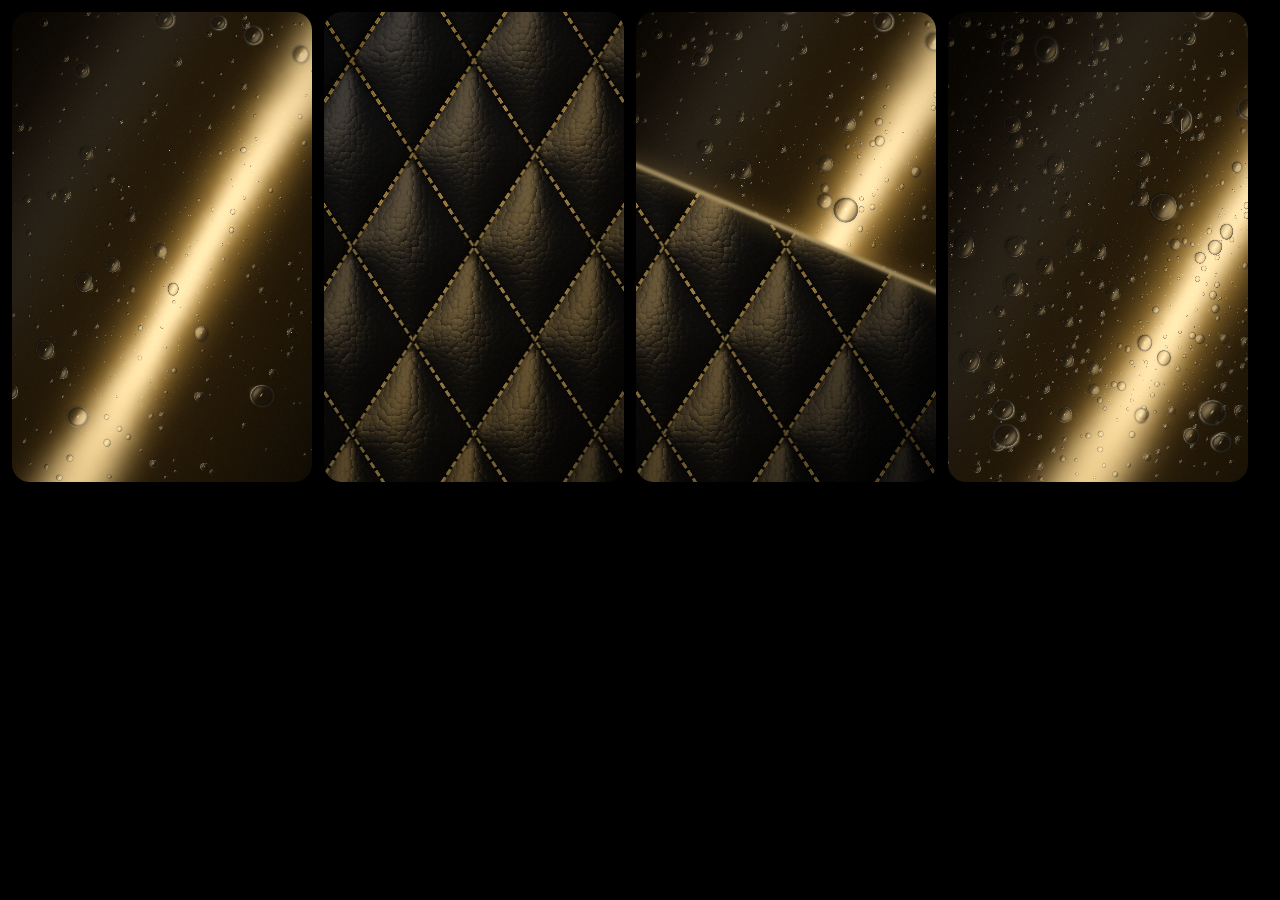
<file: site/test/art-test.html>
<!doctype html><meta charset="utf-8">
<style>html,body{margin:0;background:#000}body{display:flex;gap:12px;padding:12px;flex-wrap:wrap}canvas{display:block;border-radius:18px}</style>
<script src="../js/hero-gl.js"></script>
<script>
addEventListener('DOMContentLoaded', () => {
const q = new URLSearchParams(location.search);
const scenes = (q.get('scenes') || 'gloss,leather,split,beads').split(',');
const w = +(q.get('w') || 300), h = +(q.get('h') || 470), t = +(q.get('t') || 10.2);
for (const s of scenes) {
  const c = document.createElement('canvas'); c.width = w; c.height = h; c.style.width = w + 'px'; c.style.height = h + 'px';
  document.body.appendChild(c);
  const src = AlchemistHero.art(s, w, h, s === 'beads' ? t - 1.2 : t);
  c.getContext('2d').drawImage(src, 0, 0);
}
});
</script>
</file>
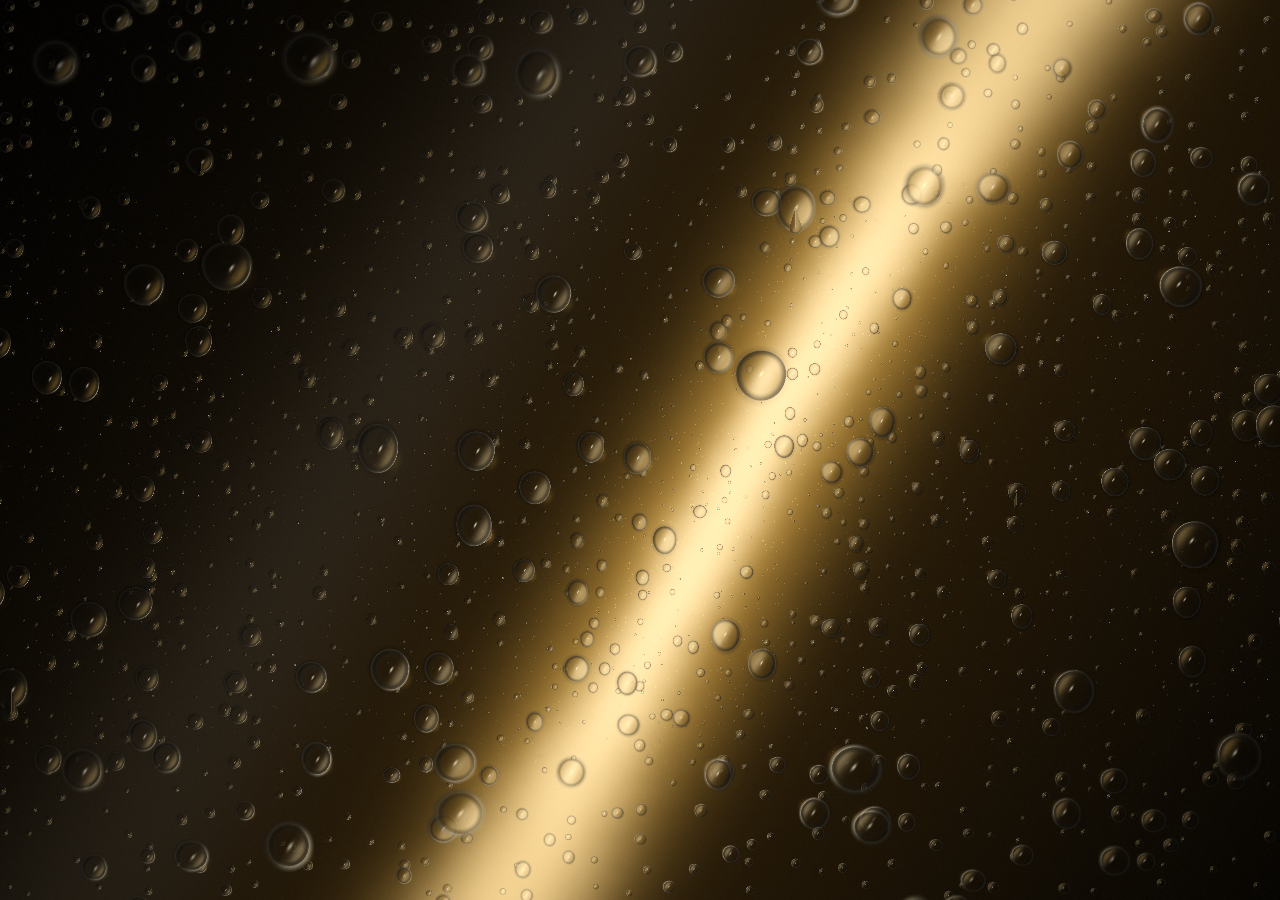
<file: site/test/hero-test.html>
<!doctype html><meta charset="utf-8">
<style>html,body{margin:0;height:100%;background:#000}canvas{width:100vw;height:100vh;display:block}</style>
<canvas id="c"></canvas>
<script src="../js/hero-gl.js"></script>
<script>
const q = new URLSearchParams(location.search);
AlchemistHero.start(document.getElementById('c'), { scene: q.get('scene') || 'beads', time: +(q.get('t') || 10), still: true, scale: +(q.get('s') || 1) });
</script>
</file>
